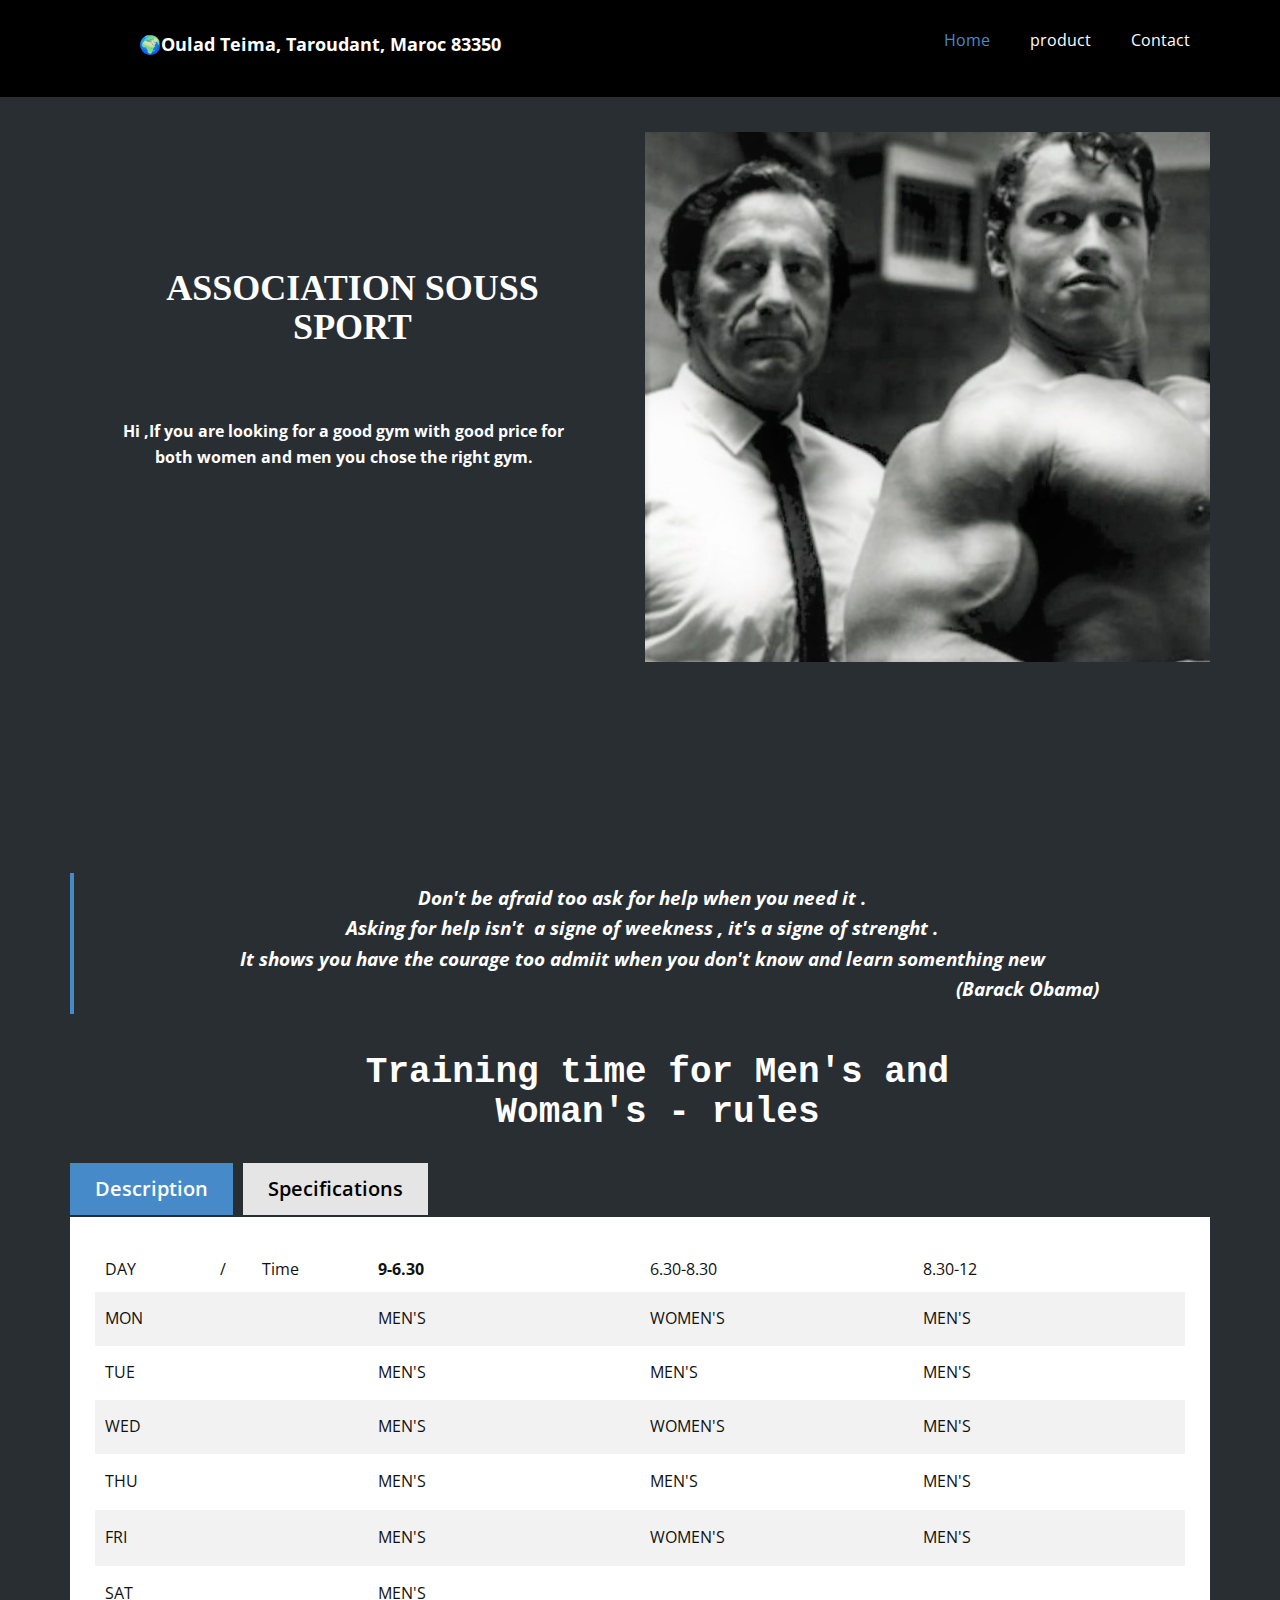
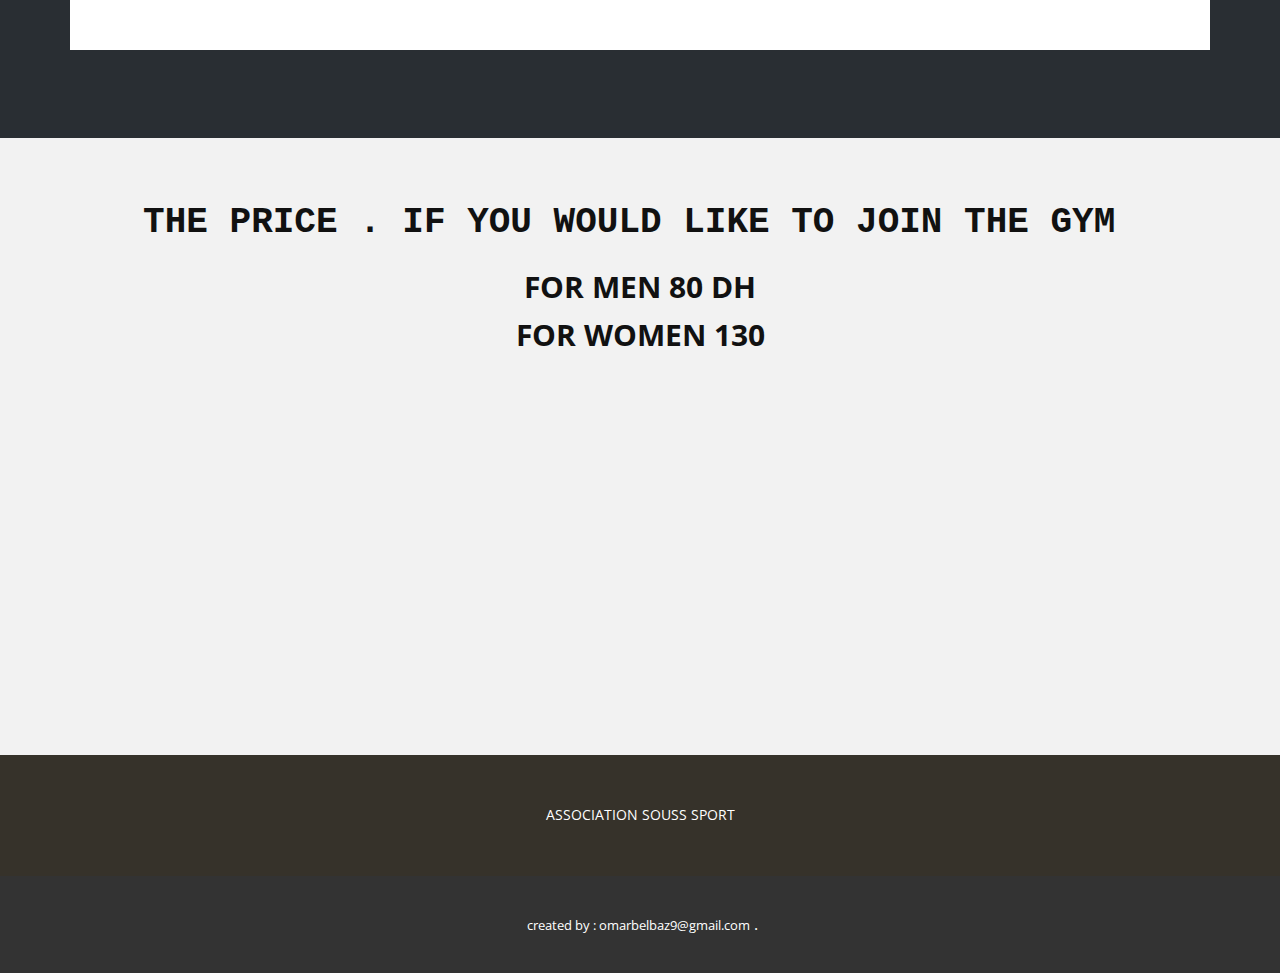
<file: index.html>
<!DOCTYPE html>
<html style="font-size: 16px;">
  <head>
    <meta name="viewport" content="width=device-width, initial-scale=1.0">
    <meta charset="utf-8">
    <meta name="keywords" content="ASSOCIATION SOUSS SPORT​">
    <meta name="description" content="">
    <title>Home</title>
    <link rel="stylesheet" href="nicepage.css" media="screen">
<link rel="stylesheet" href="Home.css" media="screen">
    <script class="u-script" type="text/javascript" src="jquery.js" defer=""></script>
    <script class="u-script" type="text/javascript" src="nicepage.js" defer=""></script>
    <meta name="generator" content="Nicepage 4.11.3, nicepage.com">
    <link id="u-theme-google-font" rel="stylesheet" href="https://fonts.googleapis.com/css?family=Roboto:100,100i,300,300i,400,400i,500,500i,700,700i,900,900i|Open+Sans:300,300i,400,400i,500,500i,600,600i,700,700i,800,800i">
    <link id="u-page-google-font" rel="stylesheet" href="https://fonts.googleapis.com/css?family=Oswald:200,300,400,500,600,700">
    
    
    
    
    
    <script type="application/ld+json">{
		"@context": "http://schema.org",
		"@type": "Organization",
		"name": ""
}</script>
    <meta name="theme-color" content="#478ac9">
    <meta property="og:title" content="Home">
    <meta property="og:type" content="website">
  </head>
  <body data-home-page="Home.html" data-home-page-title="Home" class="u-body u-xl-mode"><header class="u-black u-clearfix u-header u-header" id="sec-3398"><div class="u-clearfix u-sheet u-sheet-1">
        <nav class="u-menu u-menu-dropdown u-offcanvas u-menu-1">
          <div class="menu-collapse" style="font-size: 1rem; letter-spacing: 0px;">
            <a class="u-button-style u-custom-left-right-menu-spacing u-custom-padding-bottom u-custom-top-bottom-menu-spacing u-nav-link u-text-active-palette-1-base u-text-hover-palette-2-base" href="#">
              <svg class="u-svg-link" viewBox="0 0 24 24"><use xmlns:xlink="http://www.w3.org/1999/xlink" xlink:href="#menu-hamburger"></use></svg>
              <svg class="u-svg-content" version="1.1" id="menu-hamburger" viewBox="0 0 16 16" x="0px" y="0px" xmlns:xlink="http://www.w3.org/1999/xlink" xmlns="http://www.w3.org/2000/svg"><g><rect y="1" width="16" height="2"></rect><rect y="7" width="16" height="2"></rect><rect y="13" width="16" height="2"></rect>
</g></svg>
            </a>
          </div>
          <div class="u-nav-container">
            <ul class="u-nav u-unstyled u-nav-1"><li class="u-nav-item"><a class="u-button-style u-nav-link u-text-active-palette-1-base u-text-hover-palette-2-base" href="Home.html" style="padding: 10px 20px;">Home</a>
</li><li class="u-nav-item"><a class="u-button-style u-nav-link u-text-active-palette-1-base u-text-hover-palette-2-base" href="product-.html" style="padding: 10px 20px;">product </a>
</li><li class="u-nav-item"><a class="u-button-style u-nav-link u-text-active-palette-1-base u-text-hover-palette-2-base" href="Contact.html" style="padding: 10px 20px;">Contact</a>
</li></ul>
          </div>
          <div class="u-nav-container-collapse">
            <div class="u-black u-container-style u-inner-container-layout u-opacity u-opacity-95 u-sidenav">
              <div class="u-inner-container-layout u-sidenav-overflow">
                <div class="u-menu-close"></div>
                <ul class="u-align-center u-nav u-popupmenu-items u-unstyled u-nav-2"><li class="u-nav-item"><a class="u-button-style u-nav-link" href="Home.html">Home</a>
</li><li class="u-nav-item"><a class="u-button-style u-nav-link" href="product-.html">product </a>
</li><li class="u-nav-item"><a class="u-button-style u-nav-link" href="Contact.html">Contact</a>
</li></ul>
              </div>
            </div>
            <div class="u-black u-menu-overlay u-opacity u-opacity-70"></div>
          </div>
        </nav>
        <p class="u-text u-text-default u-text-1"> 🌍Oulad Teima, Taroudant, Maroc 83350&nbsp;</p>
      </div></header>
    <section class="u-clearfix u-palette-1-dark-3 u-section-1" id="sec-3f18">
      <div class="u-clearfix u-sheet u-sheet-1">
        <div class="u-clearfix u-expanded-width u-gutter-10 u-layout-wrap u-layout-wrap-1">
          <div class="u-layout" style="">
            <div class="u-layout-row" style="">
              <div class="u-container-style u-layout-cell u-left-cell u-size-30 u-size-xs-60 u-layout-cell-1" src="">
                <div class="u-container-layout u-container-layout-1">
                  <h2 class="u-align-center u-custom-font u-font-georgia u-text u-text-1">ASSOCIATION SOUSS SPORT<span style="font-weight: 700;"></span>
                  </h2>
                  <p class="u-align-center u-text u-text-2">Hi ,If you are looking for a good gym with good price for both women and men you chose the right gym.</p>
                </div>
              </div>
              <div class="u-container-style u-image u-layout-cell u-right-cell u-size-30 u-size-xs-60 u-image-1" src="" data-image-width="720" data-image-height="698">
                <div class="u-container-layout u-valign-middle u-container-layout-2" src=""></div>
              </div>
            </div>
          </div>
        </div>
      </div>
    </section>
    <section class="u-align-center u-clearfix u-custom-color-6 u-section-2" id="sec-9043">
      <div class="u-clearfix u-sheet u-sheet-1">
        <blockquote class="u-text u-text-body-alt-color u-text-1">Don't be afraid too ask for help when you need it .<br>Asking for help isn't&nbsp; a signe of weekness , it's a signe of strenght .<br>It shows you have the courage too admiit when you don't know and learn somenthing new<br>&nbsp; &nbsp; &nbsp; &nbsp; &nbsp; &nbsp; &nbsp; &nbsp; &nbsp; &nbsp; &nbsp; &nbsp; &nbsp; &nbsp; &nbsp; &nbsp; &nbsp; &nbsp; &nbsp; &nbsp; &nbsp; &nbsp; &nbsp; &nbsp; &nbsp; &nbsp; &nbsp; &nbsp; &nbsp; &nbsp; &nbsp; &nbsp; &nbsp; &nbsp; &nbsp; &nbsp; &nbsp; &nbsp; &nbsp; &nbsp; &nbsp; &nbsp; &nbsp; &nbsp; &nbsp; &nbsp; &nbsp; &nbsp; &nbsp; &nbsp; &nbsp; &nbsp; &nbsp; &nbsp; &nbsp; &nbsp; &nbsp; &nbsp; &nbsp; &nbsp; &nbsp; &nbsp; &nbsp; &nbsp; &nbsp; &nbsp; &nbsp; &nbsp; &nbsp; &nbsp; &nbsp; &nbsp; &nbsp; &nbsp; &nbsp; &nbsp; &nbsp; (Barack Obama)
        </blockquote>
      </div>
    </section>
    <section class="u-align-center u-clearfix u-custom-color-6 u-section-3" id="sec-9d81">
      <div class="u-clearfix u-sheet u-sheet-1">
        <h2 class="u-custom-font u-font-courier-new u-text u-text-1"> Training time for Men's and Woman's - rules</h2>
        <div class="u-expanded-width u-tab-links-align-left u-tabs u-tabs-1">
          <ul class="u-border-2 u-border-palette-1-base u-spacing-10 u-tab-list u-unstyled" role="tablist">
            <li class="u-tab-item" role="presentation">
              <a class="active u-active-palette-1-base u-button-style u-grey-10 u-tab-link u-text-active-white u-text-black u-tab-link-1" id="link-tab-0da5" href="#tab-0da5" role="tab" aria-controls="tab-0da5" aria-selected="true">Description</a>
            </li>
            <li class="u-tab-item" role="presentation">
              <a class="u-active-palette-1-base u-button-style u-grey-10 u-tab-link u-text-active-white u-text-black u-tab-link-2" id="link-tab-14b7" href="#tab-14b7" role="tab" aria-controls="tab-14b7" aria-selected="false">Specifications</a>
            </li>
          </ul>
          <div class="u-tab-content">
            <div class="u-container-style u-tab-active u-tab-pane u-white u-tab-pane-1" id="tab-0da5" role="tabpanel" aria-labelledby="link-tab-0da5">
              <div class="u-container-layout u-container-layout-1">
                <div class="u-expanded-width u-table u-table-responsive u-table-1">
                  <table class="u-table-entity">
                    <colgroup>
                      <col width="25%">
                      <col width="25%">
                      <col width="25%">
                      <col width="25%">
                    </colgroup>
                    <tbody class="u-table-alt-grey-5 u-table-body">
                      <tr style="height: 33px;">
                        <td class="u-table-cell">DAY&nbsp; &nbsp; &nbsp; &nbsp; &nbsp; &nbsp; &nbsp; &nbsp; &nbsp; &nbsp; &nbsp;/&nbsp; &nbsp; &nbsp; &nbsp; &nbsp;Time</td>
                        <td class="u-align-left u-table-cell u-table-cell-2">9-6.30<span style="font-weight: 700;">
                            <span style="font-weight: 400;">
                              <span style="font-weight: 700;">
                                <span style="font-weight: 400;">
                                  <span style="font-weight: 700;">
                                    <span style="font-weight: 400;">
                                      <span style="font-weight: 700;">
                                        <span style="font-weight: 400;">
                                          <span style="font-weight: 700;"></span>
                                        </span>
                                      </span>
                                    </span>
                                  </span>
                                </span>
                              </span>
                            </span>
                          </span>
                        </td>
                        <td class="u-table-cell">6.30-8.30</td>
                        <td class="u-table-cell">8.30-12</td>
                      </tr>
                      <tr style="height: 54px;">
                        <td class="u-table-cell">MON</td>
                        <td class="u-table-cell">MEN'S</td>
                        <td class="u-table-cell">WOMEN'S</td>
                        <td class="u-table-cell"> MEN'S</td>
                      </tr>
                      <tr style="height: 54px;">
                        <td class="u-table-cell">TUE</td>
                        <td class="u-table-cell"> MEN'S</td>
                        <td class="u-table-cell"> MEN'S</td>
                        <td class="u-table-cell"> MEN'S</td>
                      </tr>
                      <tr style="height: 54px;">
                        <td class="u-table-cell">WED</td>
                        <td class="u-table-cell"> MEN'S</td>
                        <td class="u-table-cell"> WOMEN'S</td>
                        <td class="u-table-cell"> MEN'S</td>
                      </tr>
                      <tr style="height: 56px;">
                        <td class="u-table-cell">THU</td>
                        <td class="u-table-cell"> MEN'S</td>
                        <td class="u-table-cell"> MEN'S</td>
                        <td class="u-table-cell"> MEN'S</td>
                      </tr>
                      <tr style="height: 56px;">
                        <td class="u-table-cell">FRI</td>
                        <td class="u-table-cell">MEN'S</td>
                        <td class="u-table-cell">WOMEN'S</td>
                        <td class="u-table-cell"> MEN'S</td>
                      </tr>
                      <tr style="height: 56px;">
                        <td class="u-table-cell">SAT</td>
                        <td class="u-table-cell">MEN'S</td>
                        <td class="u-table-cell"></td>
                        <td class="u-table-cell"></td>
                      </tr>
                    </tbody>
                  </table>
                </div>
              </div>
            </div>
            <div class="u-align-left u-container-style u-tab-pane u-white u-tab-pane-2" id="tab-14b7" role="tabpanel" aria-labelledby="link-tab-14b7">
              <div class="u-container-layout u-valign-top u-container-layout-2">
                <p class="u-custom-font u-font-oswald u-text u-text-2">
                  <span style="font-size: 1.875rem;">Mens ans Womens have&nbsp; a separetly time .<br>Every person must have his own towel .<br>Every person must train from 1 hour till 2 hours .<br>Every person must wear sport clothes for the gym​ .&nbsp;
                  </span>
                  <br>
                </p>
              </div>
            </div>
          </div>
        </div>
      </div>
    </section>
    <section class="u-align-center u-clearfix u-grey-5 u-section-4" id="sec-43d9">
      <div class="u-clearfix u-sheet u-valign-middle-xs u-sheet-1">
        <h2 class="u-custom-font u-font-courier-new u-text u-text-default u-text-1">THE PRICE . IF YOU WOULD LIKE TO JOIN THE GYM&nbsp;</h2>
        <p class="u-text u-text-default u-text-2">FOR MEN 80 DH<br>FOR WOMEN 130
        </p>
      </div>
    </section>
    
    
    <footer class="u-align-center u-clearfix u-custom-color-3 u-footer u-footer" id="sec-7ba0"><div class="u-clearfix u-sheet u-sheet-1">
        <p class="u-small-text u-text u-text-variant u-text-1">ASSOCIATION SOUSS SPORT</p>
      </div></footer>
    <section class="u-backlink u-clearfix u-grey-80">
      <a class="u-link" href="" target="_blank">
        <span></span>
      </a>
      <p class="u-text">
        <span> created by : omarbelbaz9@gmail.com </span>
      </p>
      <a class="u-link" href="" target="_blank">
        <span></span>
      </a>. 
    </section>
  </body>
</html>
</file>
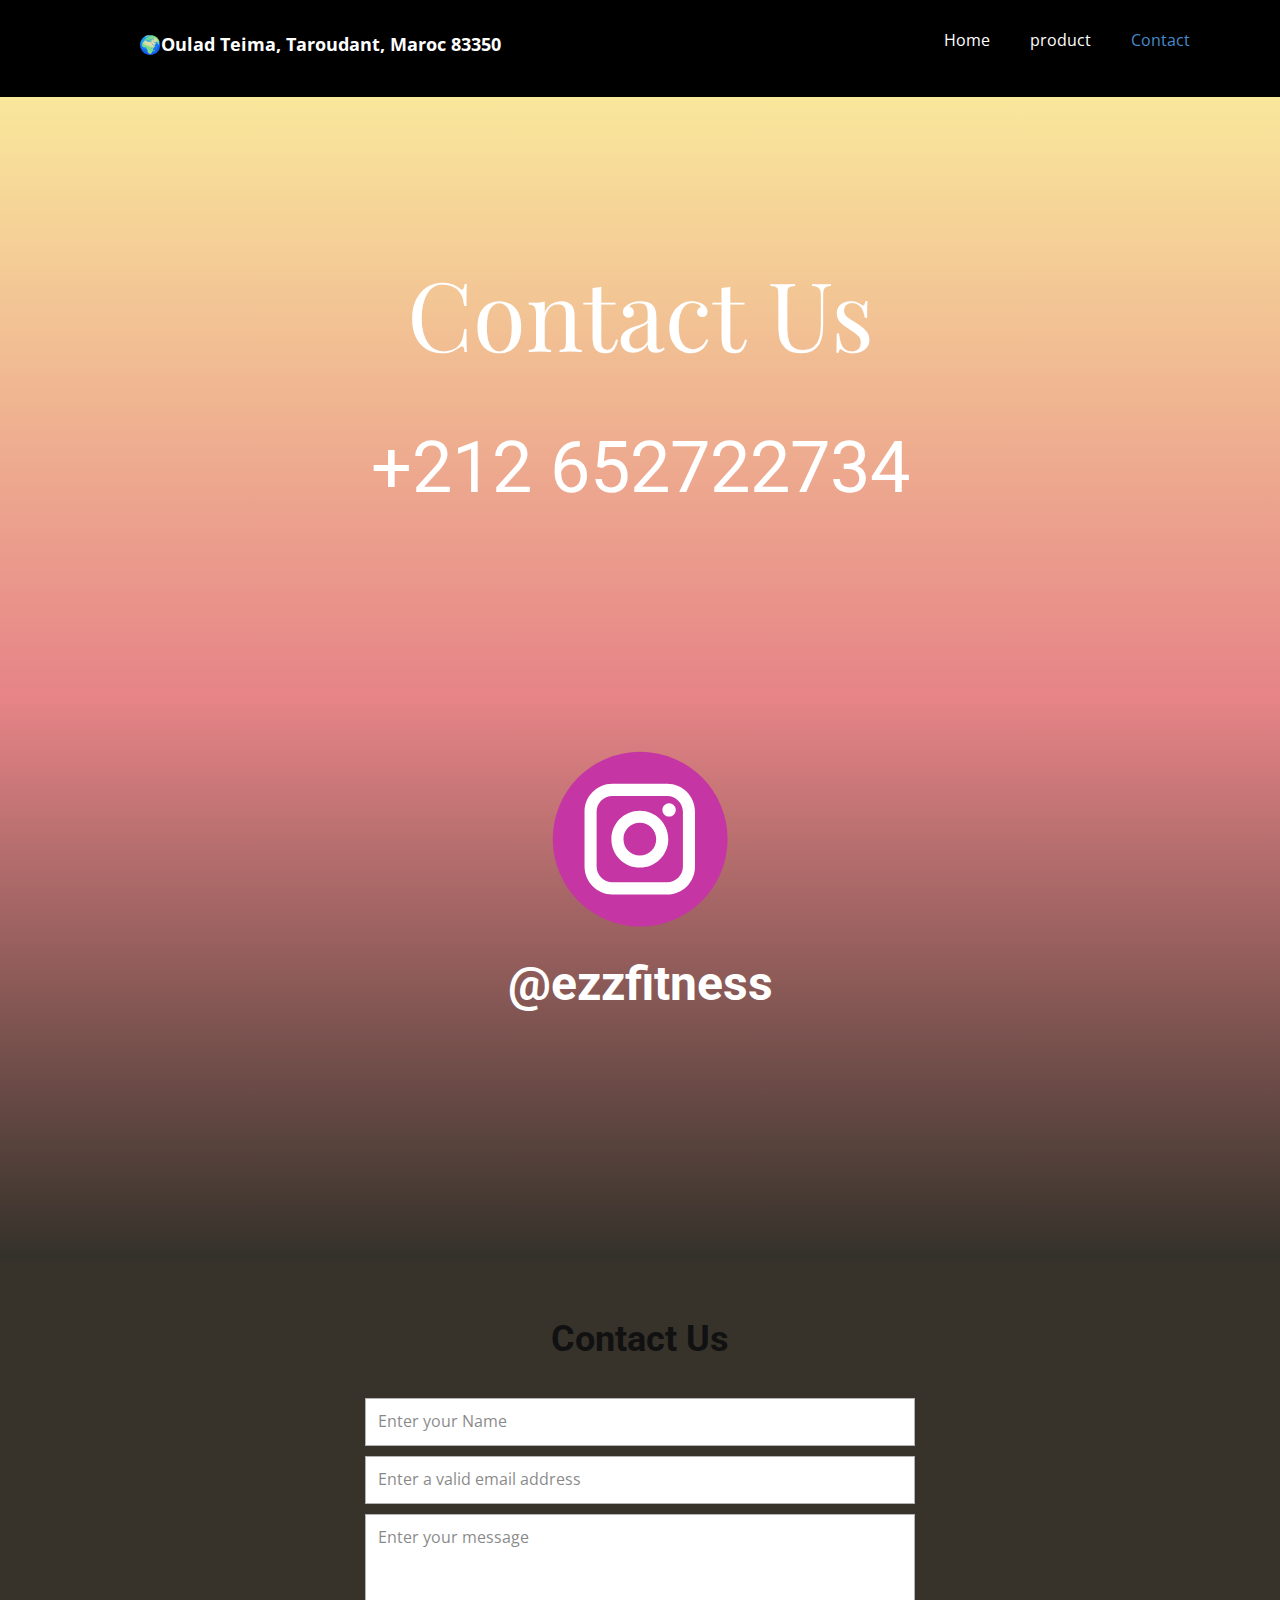
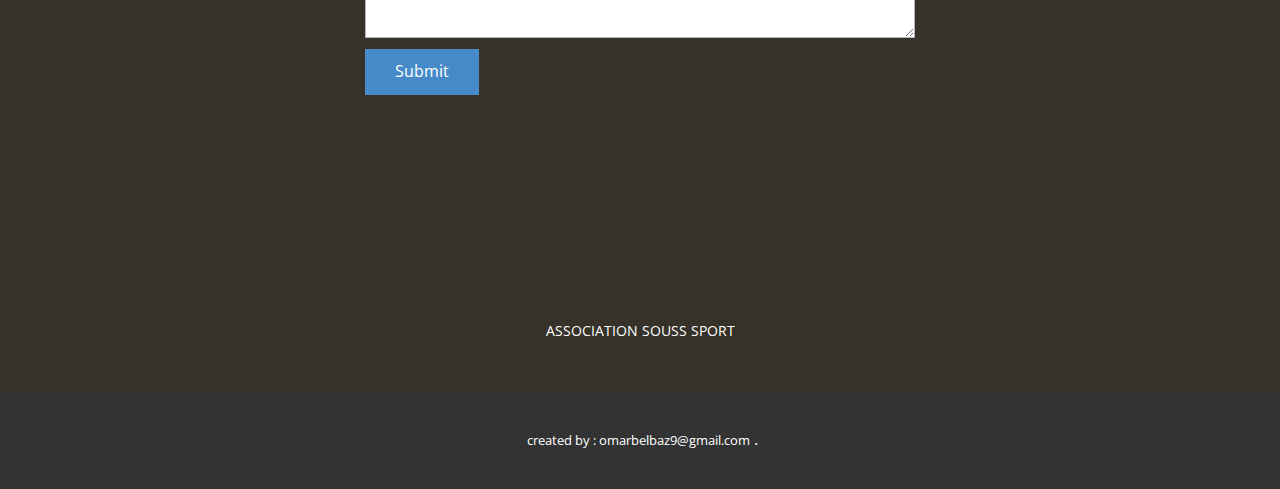
<file: Contact.html>
<!DOCTYPE html>
<html style="font-size: 16px;">
  <head>
    <meta name="viewport" content="width=device-width, initial-scale=1.0">
    <meta charset="utf-8">
    <meta name="keywords" content="Contact Us">
    <meta name="description" content="">
    <title>Contact</title>
    <link rel="stylesheet" href="nicepage.css" media="screen">
<link rel="stylesheet" href="Contact.css" media="screen">
    <script class="u-script" type="text/javascript" src="jquery.js" defer=""></script>
    <script class="u-script" type="text/javascript" src="nicepage.js" defer=""></script>
    <meta name="generator" content="Nicepage 4.11.3, nicepage.com">
    <link id="u-theme-google-font" rel="stylesheet" href="https://fonts.googleapis.com/css?family=Roboto:100,100i,300,300i,400,400i,500,500i,700,700i,900,900i|Open+Sans:300,300i,400,400i,500,500i,600,600i,700,700i,800,800i">
    <link id="u-page-google-font" rel="stylesheet" href="https://fonts.googleapis.com/css?family=Playfair+Display:400,400i,500,500i,600,600i,700,700i,800,800i,900,900i">
    
    
    
    
    <script type="application/ld+json">{
		"@context": "http://schema.org",
		"@type": "Organization",
		"name": ""
}</script>
    <meta name="theme-color" content="#478ac9">
    <meta property="og:title" content="Contact">
    <meta property="og:type" content="website">
  </head>
  <body class="u-body u-xl-mode"><header class="u-black u-clearfix u-header u-header" id="sec-3398"><div class="u-clearfix u-sheet u-sheet-1">
        <nav class="u-menu u-menu-dropdown u-offcanvas u-menu-1">
          <div class="menu-collapse" style="font-size: 1rem; letter-spacing: 0px;">
            <a class="u-button-style u-custom-left-right-menu-spacing u-custom-padding-bottom u-custom-top-bottom-menu-spacing u-nav-link u-text-active-palette-1-base u-text-hover-palette-2-base" href="#">
              <svg class="u-svg-link" viewBox="0 0 24 24"><use xmlns:xlink="http://www.w3.org/1999/xlink" xlink:href="#menu-hamburger"></use></svg>
              <svg class="u-svg-content" version="1.1" id="menu-hamburger" viewBox="0 0 16 16" x="0px" y="0px" xmlns:xlink="http://www.w3.org/1999/xlink" xmlns="http://www.w3.org/2000/svg"><g><rect y="1" width="16" height="2"></rect><rect y="7" width="16" height="2"></rect><rect y="13" width="16" height="2"></rect>
</g></svg>
            </a>
          </div>
          <div class="u-nav-container">
            <ul class="u-nav u-unstyled u-nav-1"><li class="u-nav-item"><a class="u-button-style u-nav-link u-text-active-palette-1-base u-text-hover-palette-2-base" href="Home.html" style="padding: 10px 20px;">Home</a>
</li><li class="u-nav-item"><a class="u-button-style u-nav-link u-text-active-palette-1-base u-text-hover-palette-2-base" href="product-.html" style="padding: 10px 20px;">product </a>
</li><li class="u-nav-item"><a class="u-button-style u-nav-link u-text-active-palette-1-base u-text-hover-palette-2-base" href="Contact.html" style="padding: 10px 20px;">Contact</a>
</li></ul>
          </div>
          <div class="u-nav-container-collapse">
            <div class="u-black u-container-style u-inner-container-layout u-opacity u-opacity-95 u-sidenav">
              <div class="u-inner-container-layout u-sidenav-overflow">
                <div class="u-menu-close"></div>
                <ul class="u-align-center u-nav u-popupmenu-items u-unstyled u-nav-2"><li class="u-nav-item"><a class="u-button-style u-nav-link" href="Home.html">Home</a>
</li><li class="u-nav-item"><a class="u-button-style u-nav-link" href="product-.html">product </a>
</li><li class="u-nav-item"><a class="u-button-style u-nav-link" href="Contact.html">Contact</a>
</li></ul>
              </div>
            </div>
            <div class="u-black u-menu-overlay u-opacity u-opacity-70"></div>
          </div>
        </nav>
        <p class="u-text u-text-default u-text-1"> 🌍Oulad Teima, Taroudant, Maroc 83350&nbsp;</p>
      </div></header>
    <section class="u-align-center u-clearfix u-gradient u-section-1" id="sec-ae86">
      <div class="u-clearfix u-sheet u-sheet-1">
        <h1 class="u-custom-font u-font-playfair-display u-text u-text-body-alt-color u-text-default u-title u-text-1">Contact Us</h1>
        <h1 class="u-text u-text-body-alt-color u-text-default u-title u-text-2">+212 652722734</h1>
      </div>
    </section>
    <section class="u-clearfix u-gradient u-section-2" id="sec-553c">
      <div class="u-clearfix u-sheet u-sheet-1">
        <div class="u-social-icons u-spacing-10 u-social-icons-1">
          <a class="u-social-url" title="instagram" target="_blank" href="https://instagram.com/ezzfitness/"><span class="u-icon u-social-icon u-social-instagram u-icon-1"><svg class="u-svg-link" preserveAspectRatio="xMidYMin slice" viewBox="0 0 112 112" style=""><use xmlns:xlink="http://www.w3.org/1999/xlink" xlink:href="#svg-6d24"></use></svg><svg class="u-svg-content" viewBox="0 0 112 112" x="0" y="0" id="svg-6d24"><circle fill="currentColor" cx="56.1" cy="56.1" r="55"></circle><path fill="#FFFFFF" d="M55.9,38.2c-9.9,0-17.9,8-17.9,17.9C38,66,46,74,55.9,74c9.9,0,17.9-8,17.9-17.9C73.8,46.2,65.8,38.2,55.9,38.2
z M55.9,66.4c-5.7,0-10.3-4.6-10.3-10.3c-0.1-5.7,4.6-10.3,10.3-10.3c5.7,0,10.3,4.6,10.3,10.3C66.2,61.8,61.6,66.4,55.9,66.4z"></path><path fill="#FFFFFF" d="M74.3,33.5c-2.3,0-4.2,1.9-4.2,4.2s1.9,4.2,4.2,4.2s4.2-1.9,4.2-4.2S76.6,33.5,74.3,33.5z"></path><path fill="#FFFFFF" d="M73.1,21.3H38.6c-9.7,0-17.5,7.9-17.5,17.5v34.5c0,9.7,7.9,17.6,17.5,17.6h34.5c9.7,0,17.5-7.9,17.5-17.5V38.8
C90.6,29.1,82.7,21.3,73.1,21.3z M83,73.3c0,5.5-4.5,9.9-9.9,9.9H38.6c-5.5,0-9.9-4.5-9.9-9.9V38.8c0-5.5,4.5-9.9,9.9-9.9h34.5
c5.5,0,9.9,4.5,9.9,9.9V73.3z"></path></svg></span>
          </a>
        </div>
        <h2 class="u-text u-text-body-alt-color u-text-default u-text-1">@ezzfitness</h2>
      </div>
    </section>
    <section class="u-align-center u-clearfix u-gradient u-section-3" id="sec-81ca">
      <div class="u-clearfix u-sheet u-sheet-1">
        <h2 class="u-text u-text-default u-text-1">Contact Us</h2>
        <div class="u-form u-form-1">
          <form action="mailto: Hamzaez775@gmail.com" method="POST" class="u-clearfix u-form-spacing-10 u-form-vertical u-inner-form" style="padding: 10px" source="email" name="form" enctype="text/plain">
            <div class="u-form-group u-form-name u-label-none">
              <label for="name-3b9a" class="u-label">Name</label>
              <input type="text" placeholder="Enter your Name" id="name-3b9a" name="name" class="u-border-1 u-border-grey-30 u-input u-input-rectangle u-white" required="">
            </div>
            <div class="u-form-email u-form-group u-label-none">
              <label for="email-3b9a" class="u-label">Email</label>
              <input type="email" placeholder="Enter a valid email address" id="email-3b9a" name="email" class="u-border-1 u-border-grey-30 u-input u-input-rectangle u-white" required="@">
            </div>
            <div class="u-form-group u-form-message u-label-none">
              <label for="message-3b9a" class="u-label">Message</label>
              <textarea placeholder="Enter your message" rows="4" cols="50" id="message-3b9a" name="message" class="u-border-1 u-border-grey-30 u-input u-input-rectangle u-white" required=""></textarea>
            </div>
            <div class="u-align-left u-form-group u-form-submit">
              <a href="#" class="u-btn u-btn-submit u-button-style">Submit</a>
              <input type="submit" value="submit" class="u-form-control-hidden">
            </div>
            <div class="u-form-send-message u-form-send-success"> Thank you! Your message has been sent. </div>
            <div class="u-form-send-error u-form-send-message"> Unable to send your message. Please fix errors then try again. </div>
            <input type="hidden" value="" name="recaptchaResponse">
          </form>
        </div>
      </div>
    </section>
    
    
    <footer class="u-align-center u-clearfix u-custom-color-3 u-footer u-footer" id="sec-7ba0"><div class="u-clearfix u-sheet u-sheet-1">
        <p class="u-small-text u-text u-text-variant u-text-1">ASSOCIATION SOUSS SPORT</p>
      </div></footer>
    <section class="u-backlink u-clearfix u-grey-80">
      <a class="u-link" href="" target="_blank">
        <span></span>
      </a>
      <p class="u-text">
        <span>created by : omarbelbaz9@gmail.com</span>
      </p>
      <a class="u-link" href="" target="_blank">
        <span></span>
      </a>. 
    </section>
  </body>
</html>
</file>
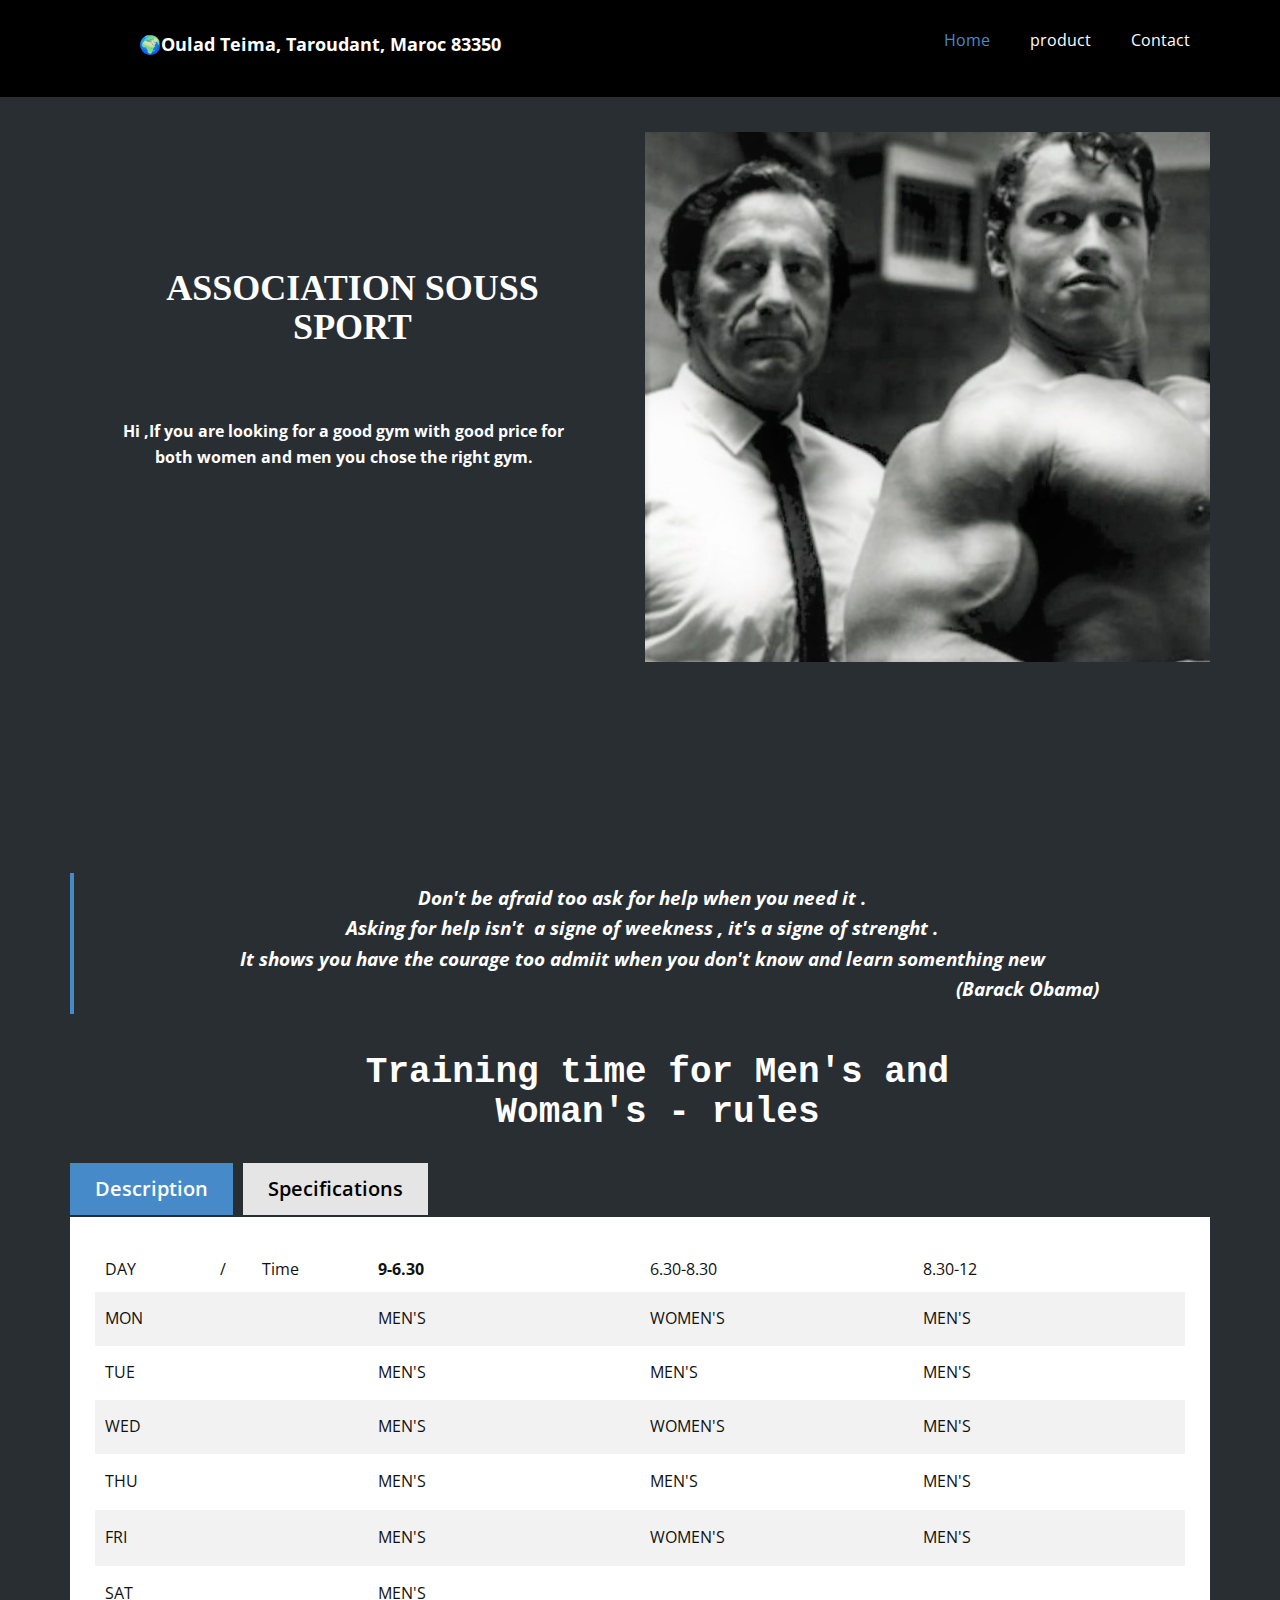
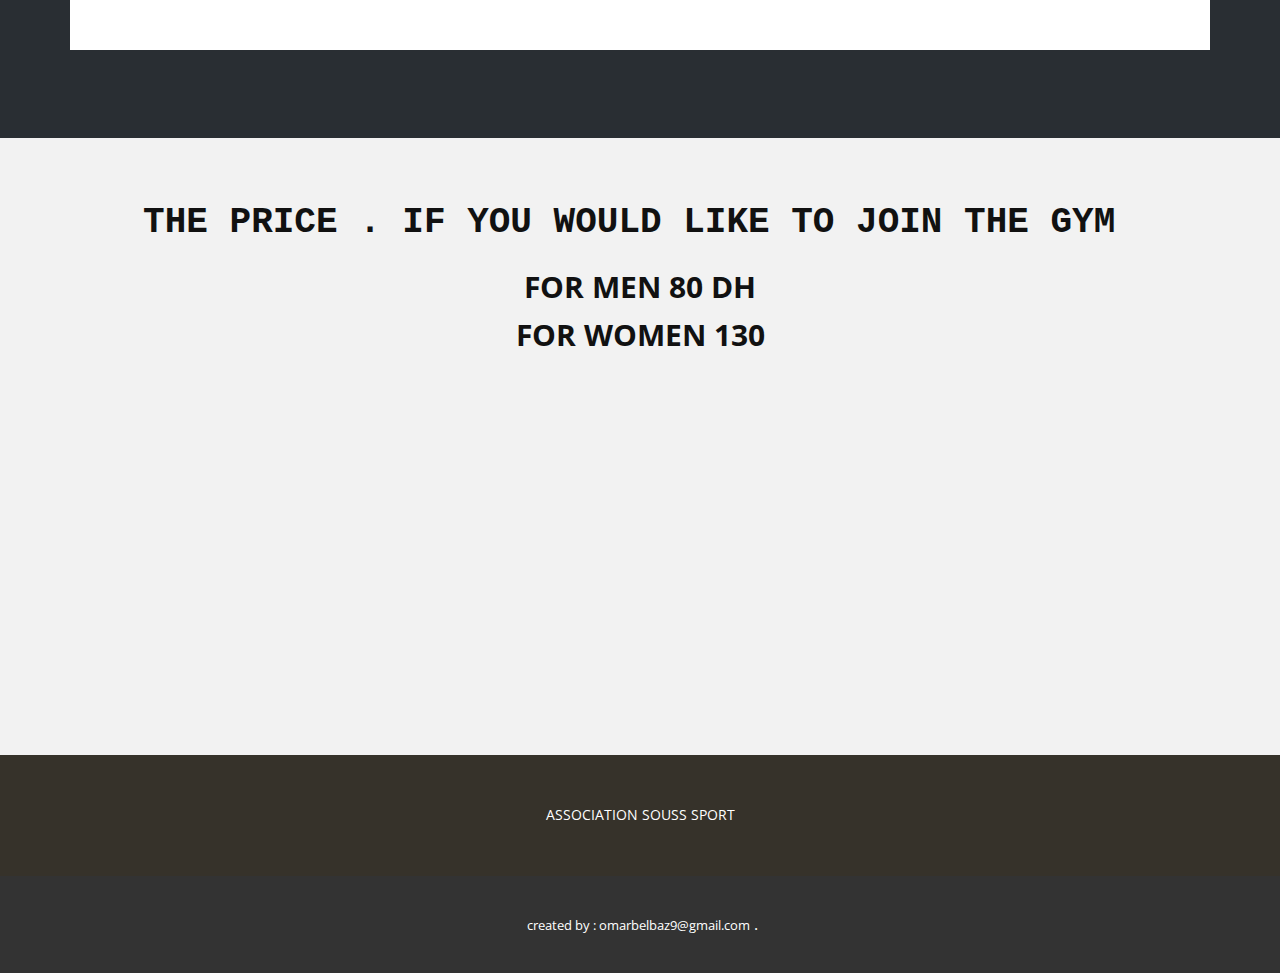
<file: Home.html>
<!DOCTYPE html>
<html style="font-size: 16px;">
  <head>
    <meta name="viewport" content="width=device-width, initial-scale=1.0">
    <meta charset="utf-8">
    <meta name="keywords" content="ASSOCIATION SOUSS SPORT​">
    <meta name="description" content="">
    <title>Home</title>
    <link rel="stylesheet" href="nicepage.css" media="screen">
<link rel="stylesheet" href="Home.css" media="screen">
    <script class="u-script" type="text/javascript" src="jquery.js" defer=""></script>
    <script class="u-script" type="text/javascript" src="nicepage.js" defer=""></script>
    <meta name="generator" content="Nicepage 4.11.3, nicepage.com">
    <link id="u-theme-google-font" rel="stylesheet" href="https://fonts.googleapis.com/css?family=Roboto:100,100i,300,300i,400,400i,500,500i,700,700i,900,900i|Open+Sans:300,300i,400,400i,500,500i,600,600i,700,700i,800,800i">
    <link id="u-page-google-font" rel="stylesheet" href="https://fonts.googleapis.com/css?family=Oswald:200,300,400,500,600,700">
    
    
    
    
    
    <script type="application/ld+json">{
		"@context": "http://schema.org",
		"@type": "Organization",
		"name": ""
}</script>
    <meta name="theme-color" content="#478ac9">
    <meta property="og:title" content="Home">
    <meta property="og:type" content="website">
  </head>
  <body class="u-body u-xl-mode"><header class="u-black u-clearfix u-header u-header" id="sec-3398"><div class="u-clearfix u-sheet u-sheet-1">
        <nav class="u-menu u-menu-dropdown u-offcanvas u-menu-1">
          <div class="menu-collapse" style="font-size: 1rem; letter-spacing: 0px;">
            <a class="u-button-style u-custom-left-right-menu-spacing u-custom-padding-bottom u-custom-top-bottom-menu-spacing u-nav-link u-text-active-palette-1-base u-text-hover-palette-2-base" href="#">
              <svg class="u-svg-link" viewBox="0 0 24 24"><use xmlns:xlink="http://www.w3.org/1999/xlink" xlink:href="#menu-hamburger"></use></svg>
              <svg class="u-svg-content" version="1.1" id="menu-hamburger" viewBox="0 0 16 16" x="0px" y="0px" xmlns:xlink="http://www.w3.org/1999/xlink" xmlns="http://www.w3.org/2000/svg"><g><rect y="1" width="16" height="2"></rect><rect y="7" width="16" height="2"></rect><rect y="13" width="16" height="2"></rect>
</g></svg>
            </a>
          </div>
          <div class="u-nav-container">
            <ul class="u-nav u-unstyled u-nav-1"><li class="u-nav-item"><a class="u-button-style u-nav-link u-text-active-palette-1-base u-text-hover-palette-2-base" href="Home.html" style="padding: 10px 20px;">Home</a>
</li><li class="u-nav-item"><a class="u-button-style u-nav-link u-text-active-palette-1-base u-text-hover-palette-2-base" href="product-.html" style="padding: 10px 20px;">product </a>
</li><li class="u-nav-item"><a class="u-button-style u-nav-link u-text-active-palette-1-base u-text-hover-palette-2-base" href="Contact.html" style="padding: 10px 20px;">Contact</a>
</li></ul>
          </div>
          <div class="u-nav-container-collapse">
            <div class="u-black u-container-style u-inner-container-layout u-opacity u-opacity-95 u-sidenav">
              <div class="u-inner-container-layout u-sidenav-overflow">
                <div class="u-menu-close"></div>
                <ul class="u-align-center u-nav u-popupmenu-items u-unstyled u-nav-2"><li class="u-nav-item"><a class="u-button-style u-nav-link" href="Home.html">Home</a>
</li><li class="u-nav-item"><a class="u-button-style u-nav-link" href="product-.html">product </a>
</li><li class="u-nav-item"><a class="u-button-style u-nav-link" href="Contact.html">Contact</a>
</li></ul>
              </div>
            </div>
            <div class="u-black u-menu-overlay u-opacity u-opacity-70"></div>
          </div>
        </nav>
        <p class="u-text u-text-default u-text-1"> 🌍Oulad Teima, Taroudant, Maroc 83350&nbsp;</p>
      </div></header>
    <section class="u-clearfix u-palette-1-dark-3 u-section-1" id="sec-3f18">
      <div class="u-clearfix u-sheet u-sheet-1">
        <div class="u-clearfix u-expanded-width u-gutter-10 u-layout-wrap u-layout-wrap-1">
          <div class="u-layout" style="">
            <div class="u-layout-row" style="">
              <div class="u-container-style u-layout-cell u-left-cell u-size-30 u-size-xs-60 u-layout-cell-1" src="">
                <div class="u-container-layout u-container-layout-1">
                  <h2 class="u-align-center u-custom-font u-font-georgia u-text u-text-1">ASSOCIATION SOUSS SPORT<span style="font-weight: 700;"></span>
                  </h2>
                  <p class="u-align-center u-text u-text-2">Hi ,If you are looking for a good gym with good price for both women and men you chose the right gym.</p>
                </div>
              </div>
              <div class="u-container-style u-image u-layout-cell u-right-cell u-size-30 u-size-xs-60 u-image-1" src="" data-image-width="720" data-image-height="698">
                <div class="u-container-layout u-valign-middle u-container-layout-2" src=""></div>
              </div>
            </div>
          </div>
        </div>
      </div>
    </section>
    <section class="u-align-center u-clearfix u-custom-color-6 u-section-2" id="sec-9043">
      <div class="u-clearfix u-sheet u-sheet-1">
        <blockquote class="u-text u-text-body-alt-color u-text-1">Don't be afraid too ask for help when you need it .<br>Asking for help isn't&nbsp; a signe of weekness , it's a signe of strenght .<br>It shows you have the courage too admiit when you don't know and learn somenthing new<br>&nbsp; &nbsp; &nbsp; &nbsp; &nbsp; &nbsp; &nbsp; &nbsp; &nbsp; &nbsp; &nbsp; &nbsp; &nbsp; &nbsp; &nbsp; &nbsp; &nbsp; &nbsp; &nbsp; &nbsp; &nbsp; &nbsp; &nbsp; &nbsp; &nbsp; &nbsp; &nbsp; &nbsp; &nbsp; &nbsp; &nbsp; &nbsp; &nbsp; &nbsp; &nbsp; &nbsp; &nbsp; &nbsp; &nbsp; &nbsp; &nbsp; &nbsp; &nbsp; &nbsp; &nbsp; &nbsp; &nbsp; &nbsp; &nbsp; &nbsp; &nbsp; &nbsp; &nbsp; &nbsp; &nbsp; &nbsp; &nbsp; &nbsp; &nbsp; &nbsp; &nbsp; &nbsp; &nbsp; &nbsp; &nbsp; &nbsp; &nbsp; &nbsp; &nbsp; &nbsp; &nbsp; &nbsp; &nbsp; &nbsp; &nbsp; &nbsp; &nbsp; (Barack Obama)
        </blockquote>
      </div>
    </section>
    <section class="u-align-center u-clearfix u-custom-color-6 u-section-3" id="sec-9d81">
      <div class="u-clearfix u-sheet u-sheet-1">
        <h2 class="u-custom-font u-font-courier-new u-text u-text-1"> Training time for Men's and Woman's - rules</h2>
        <div class="u-expanded-width u-tab-links-align-left u-tabs u-tabs-1">
          <ul class="u-border-2 u-border-palette-1-base u-spacing-10 u-tab-list u-unstyled" role="tablist">
            <li class="u-tab-item" role="presentation">
              <a class="active u-active-palette-1-base u-button-style u-grey-10 u-tab-link u-text-active-white u-text-black u-tab-link-1" id="link-tab-0da5" href="#tab-0da5" role="tab" aria-controls="tab-0da5" aria-selected="true">Description</a>
            </li>
            <li class="u-tab-item" role="presentation">
              <a class="u-active-palette-1-base u-button-style u-grey-10 u-tab-link u-text-active-white u-text-black u-tab-link-2" id="link-tab-14b7" href="#tab-14b7" role="tab" aria-controls="tab-14b7" aria-selected="false">Specifications</a>
            </li>
          </ul>
          <div class="u-tab-content">
            <div class="u-container-style u-tab-active u-tab-pane u-white u-tab-pane-1" id="tab-0da5" role="tabpanel" aria-labelledby="link-tab-0da5">
              <div class="u-container-layout u-container-layout-1">
                <div class="u-expanded-width u-table u-table-responsive u-table-1">
                  <table class="u-table-entity">
                    <colgroup>
                      <col width="25%">
                      <col width="25%">
                      <col width="25%">
                      <col width="25%">
                    </colgroup>
                    <tbody class="u-table-alt-grey-5 u-table-body">
                      <tr style="height: 33px;">
                        <td class="u-table-cell">DAY&nbsp; &nbsp; &nbsp; &nbsp; &nbsp; &nbsp; &nbsp; &nbsp; &nbsp; &nbsp; &nbsp;/&nbsp; &nbsp; &nbsp; &nbsp; &nbsp;Time</td>
                        <td class="u-align-left u-table-cell u-table-cell-2">9-6.30<span style="font-weight: 700;">
                            <span style="font-weight: 400;">
                              <span style="font-weight: 700;">
                                <span style="font-weight: 400;">
                                  <span style="font-weight: 700;">
                                    <span style="font-weight: 400;">
                                      <span style="font-weight: 700;">
                                        <span style="font-weight: 400;">
                                          <span style="font-weight: 700;"></span>
                                        </span>
                                      </span>
                                    </span>
                                  </span>
                                </span>
                              </span>
                            </span>
                          </span>
                        </td>
                        <td class="u-table-cell">6.30-8.30</td>
                        <td class="u-table-cell">8.30-12</td>
                      </tr>
                      <tr style="height: 54px;">
                        <td class="u-table-cell">MON</td>
                        <td class="u-table-cell">MEN'S</td>
                        <td class="u-table-cell">WOMEN'S</td>
                        <td class="u-table-cell"> MEN'S</td>
                      </tr>
                      <tr style="height: 54px;">
                        <td class="u-table-cell">TUE</td>
                        <td class="u-table-cell"> MEN'S</td>
                        <td class="u-table-cell"> MEN'S</td>
                        <td class="u-table-cell"> MEN'S</td>
                      </tr>
                      <tr style="height: 54px;">
                        <td class="u-table-cell">WED</td>
                        <td class="u-table-cell"> MEN'S</td>
                        <td class="u-table-cell"> WOMEN'S</td>
                        <td class="u-table-cell"> MEN'S</td>
                      </tr>
                      <tr style="height: 56px;">
                        <td class="u-table-cell">THU</td>
                        <td class="u-table-cell"> MEN'S</td>
                        <td class="u-table-cell"> MEN'S</td>
                        <td class="u-table-cell"> MEN'S</td>
                      </tr>
                      <tr style="height: 56px;">
                        <td class="u-table-cell">FRI</td>
                        <td class="u-table-cell">MEN'S</td>
                        <td class="u-table-cell">WOMEN'S</td>
                        <td class="u-table-cell"> MEN'S</td>
                      </tr>
                      <tr style="height: 56px;">
                        <td class="u-table-cell">SAT</td>
                        <td class="u-table-cell">MEN'S</td>
                        <td class="u-table-cell"></td>
                        <td class="u-table-cell"></td>
                      </tr>
                    </tbody>
                  </table>
                </div>
              </div>
            </div>
            <div class="u-align-left u-container-style u-tab-pane u-white u-tab-pane-2" id="tab-14b7" role="tabpanel" aria-labelledby="link-tab-14b7">
              <div class="u-container-layout u-valign-top u-container-layout-2">
                <p class="u-custom-font u-font-oswald u-text u-text-2">
                  <span style="font-size: 1.875rem;">Mens ans Womens have&nbsp; a separetly time .<br>Every person must have his own towel .<br>Every person must train from 1 hour till 2 hours .<br>Every person must wear sport clothes for the gym​ .&nbsp;
                  </span>
                  <br>
                </p>
              </div>
            </div>
          </div>
        </div>
      </div>
    </section>
    <section class="u-align-center u-clearfix u-grey-5 u-section-4" id="sec-43d9">
      <div class="u-clearfix u-sheet u-valign-middle-xs u-sheet-1">
        <h2 class="u-custom-font u-font-courier-new u-text u-text-default u-text-1">THE PRICE . IF YOU WOULD LIKE TO JOIN THE GYM&nbsp;</h2>
        <p class="u-text u-text-default u-text-2">FOR MEN 80 DH<br>FOR WOMEN 130
        </p>
      </div>
    </section>
    
    
    <footer class="u-align-center u-clearfix u-custom-color-3 u-footer u-footer" id="sec-7ba0"><div class="u-clearfix u-sheet u-sheet-1">
        <p class="u-small-text u-text u-text-variant u-text-1">ASSOCIATION SOUSS SPORT</p>
      </div></footer>
    <section class="u-backlink u-clearfix u-grey-80">
      <a class="u-link" href="" target="_blank">
        <span></span>
      </a>
      <p class="u-text">
        <span>created by : omarbelbaz9@gmail.com</span>
      </p>
      <a class="u-link" href="" target="_blank">
        <span></span>
      </a>. 
    </section>
  </body>
</html>
</file>
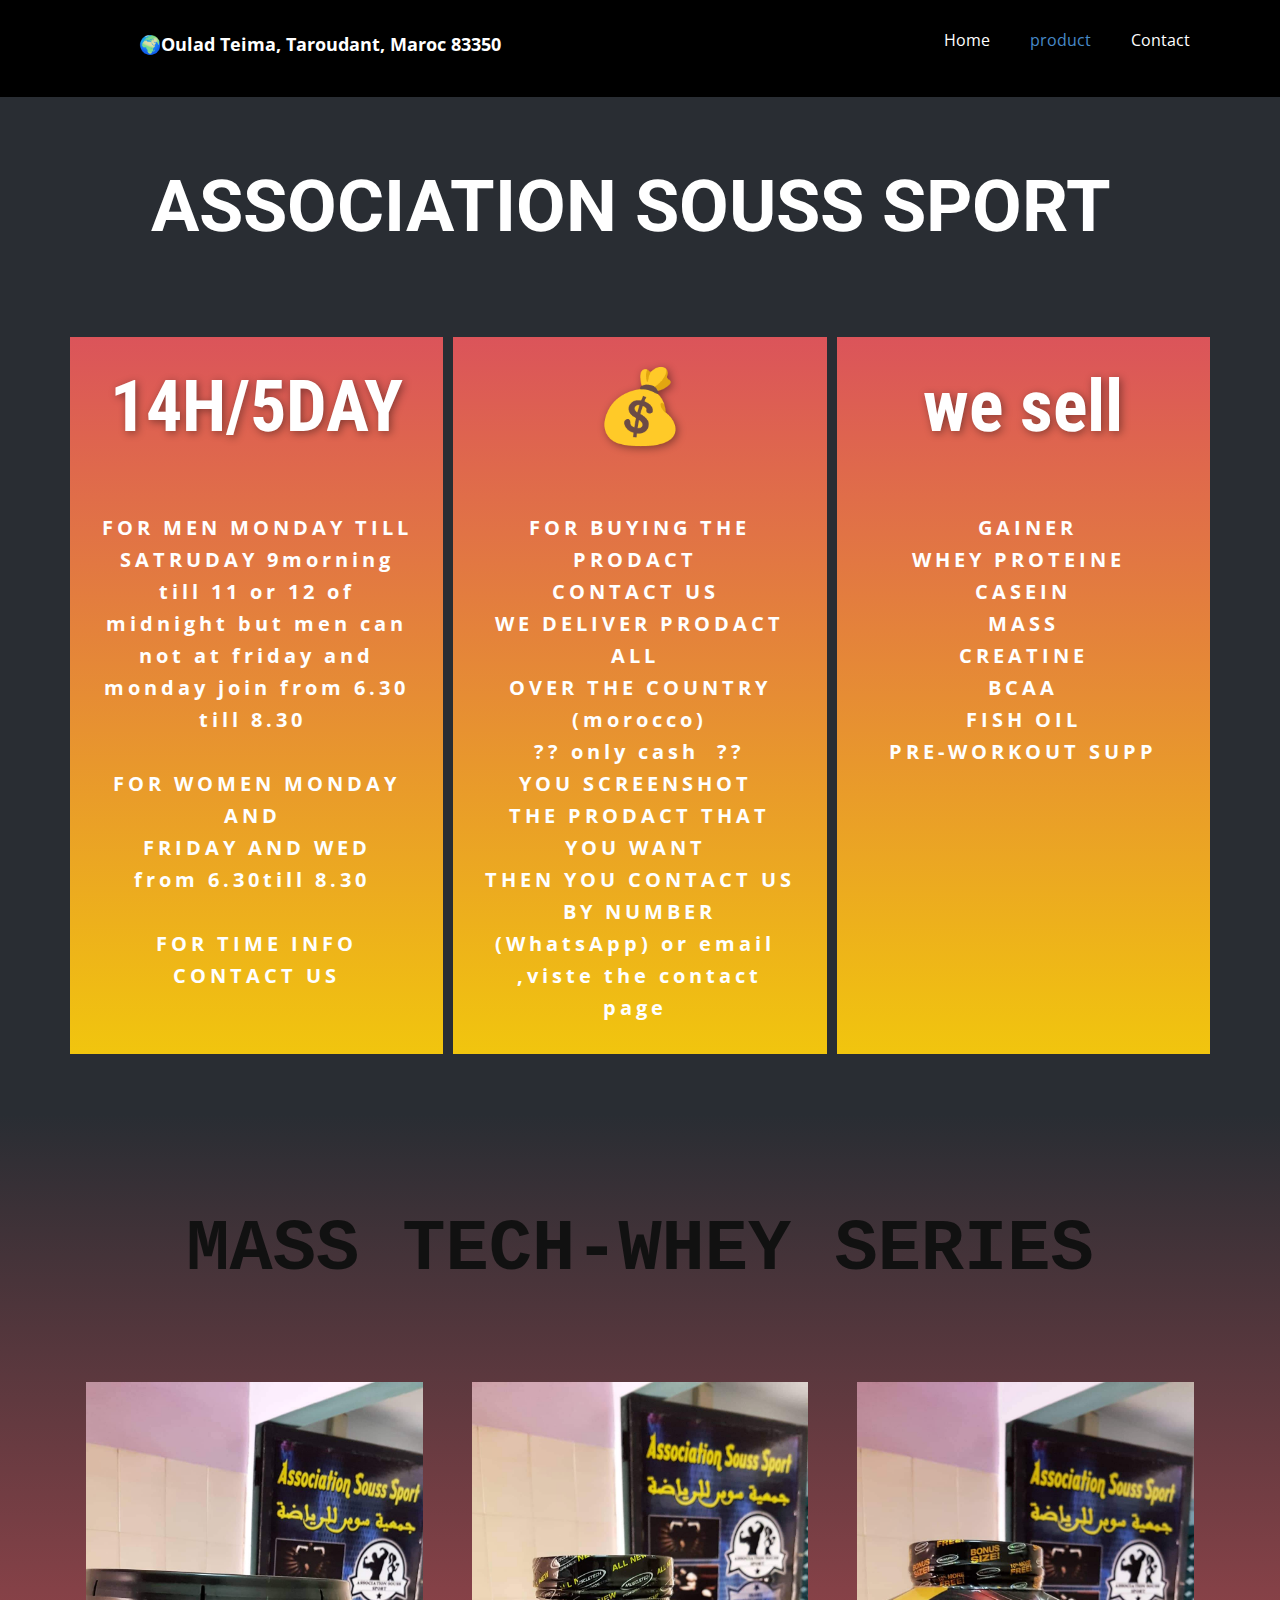
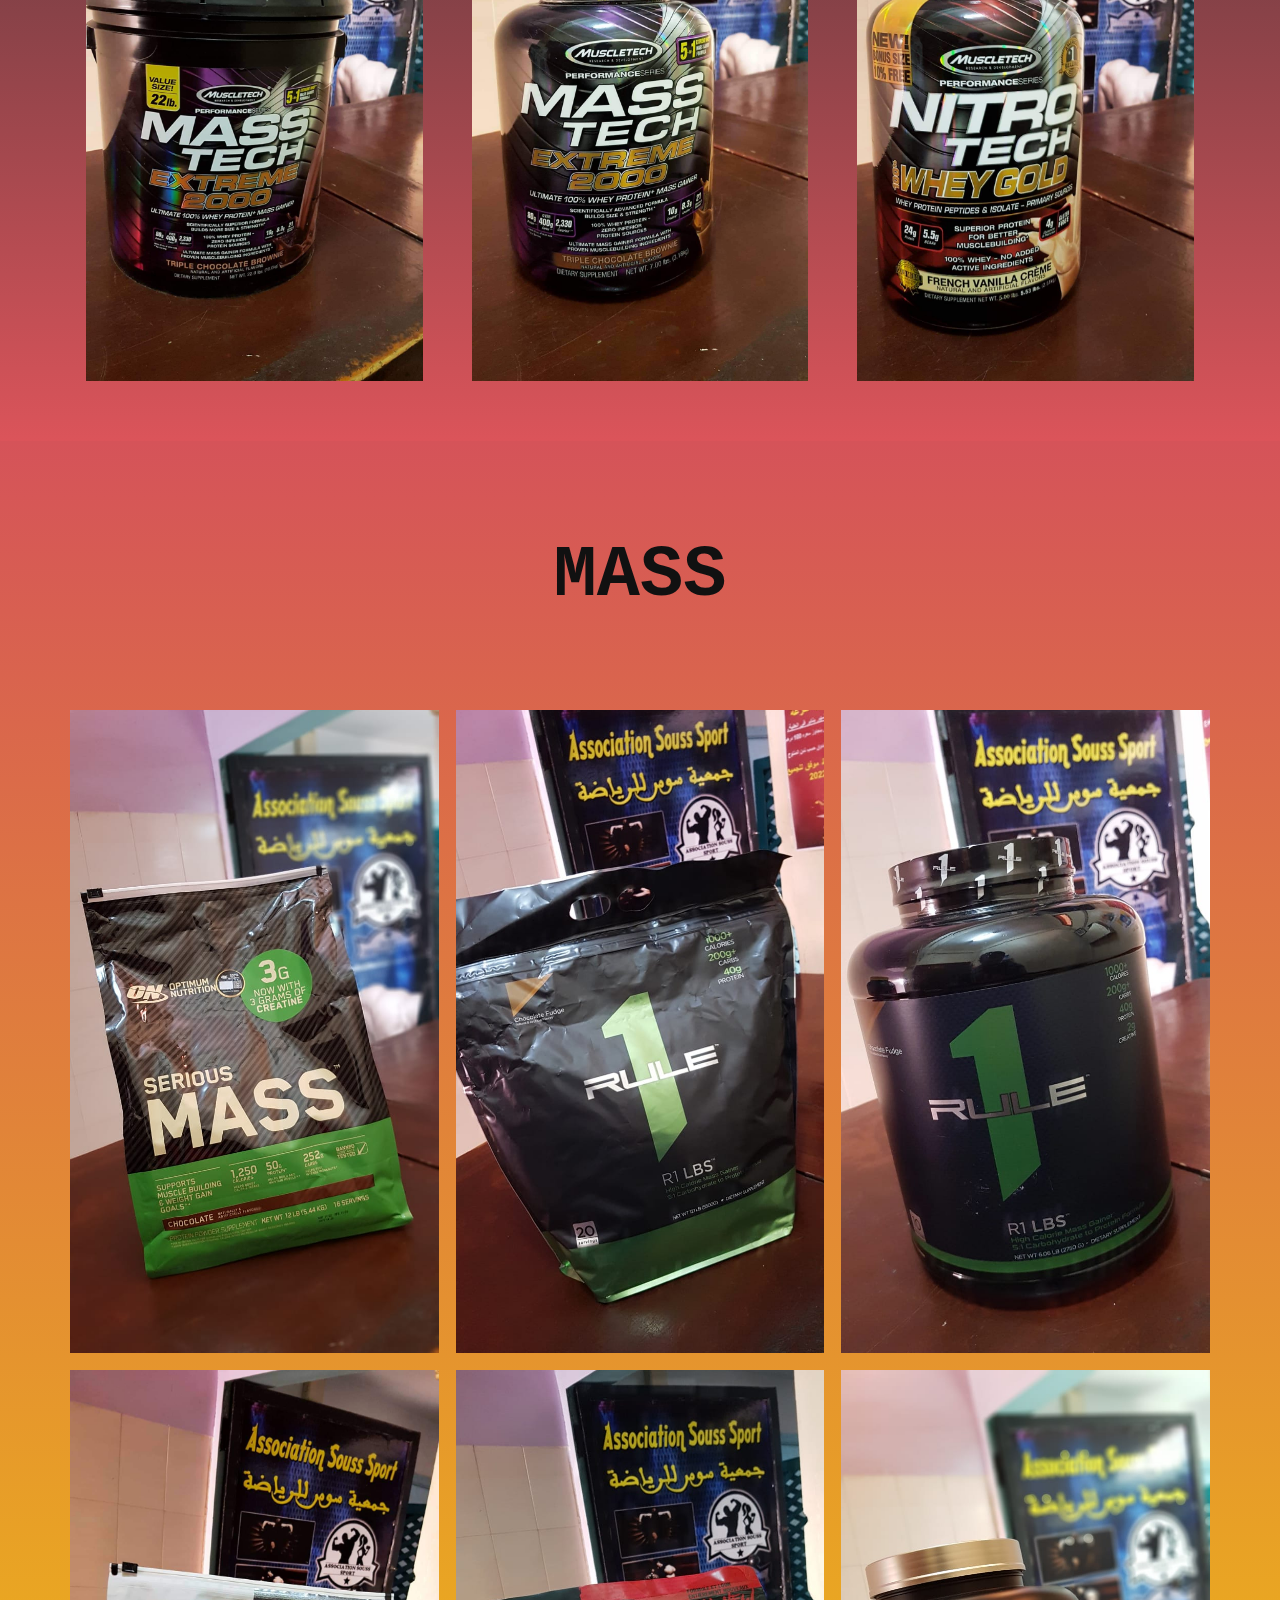
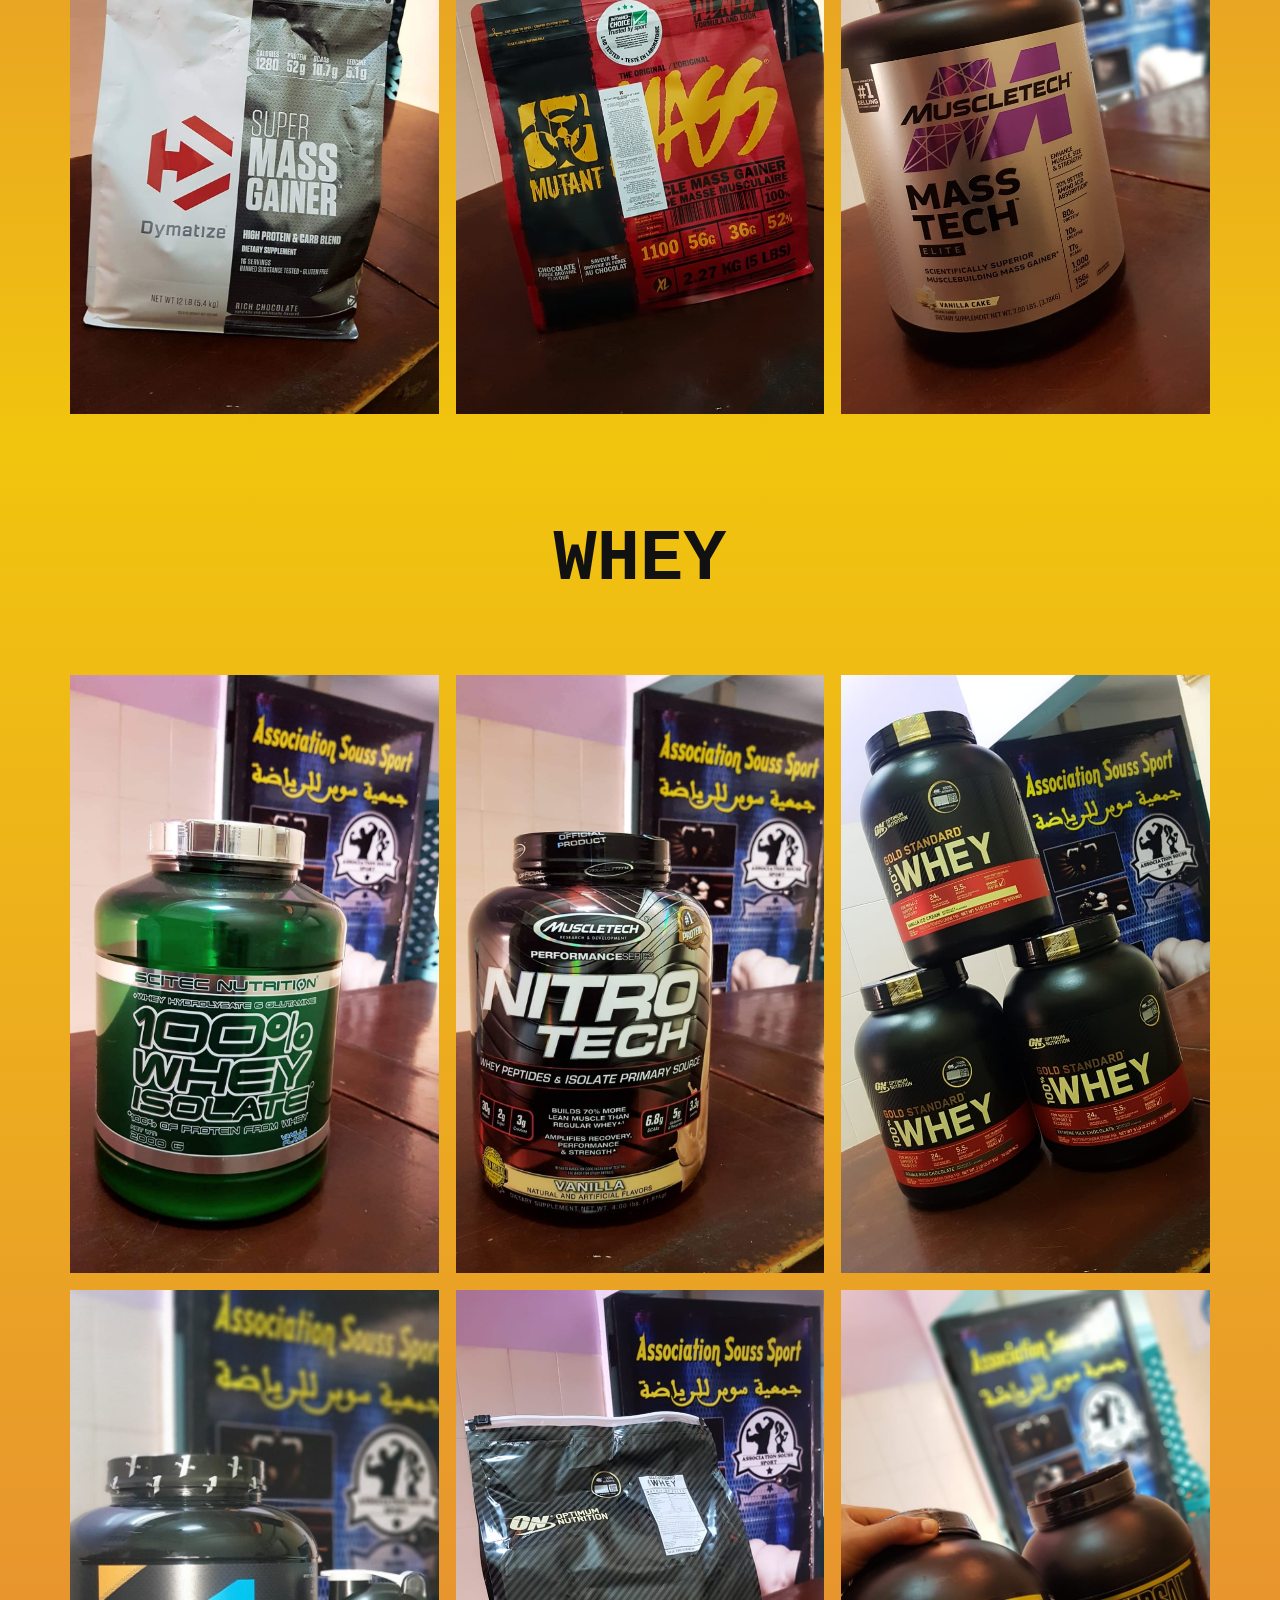
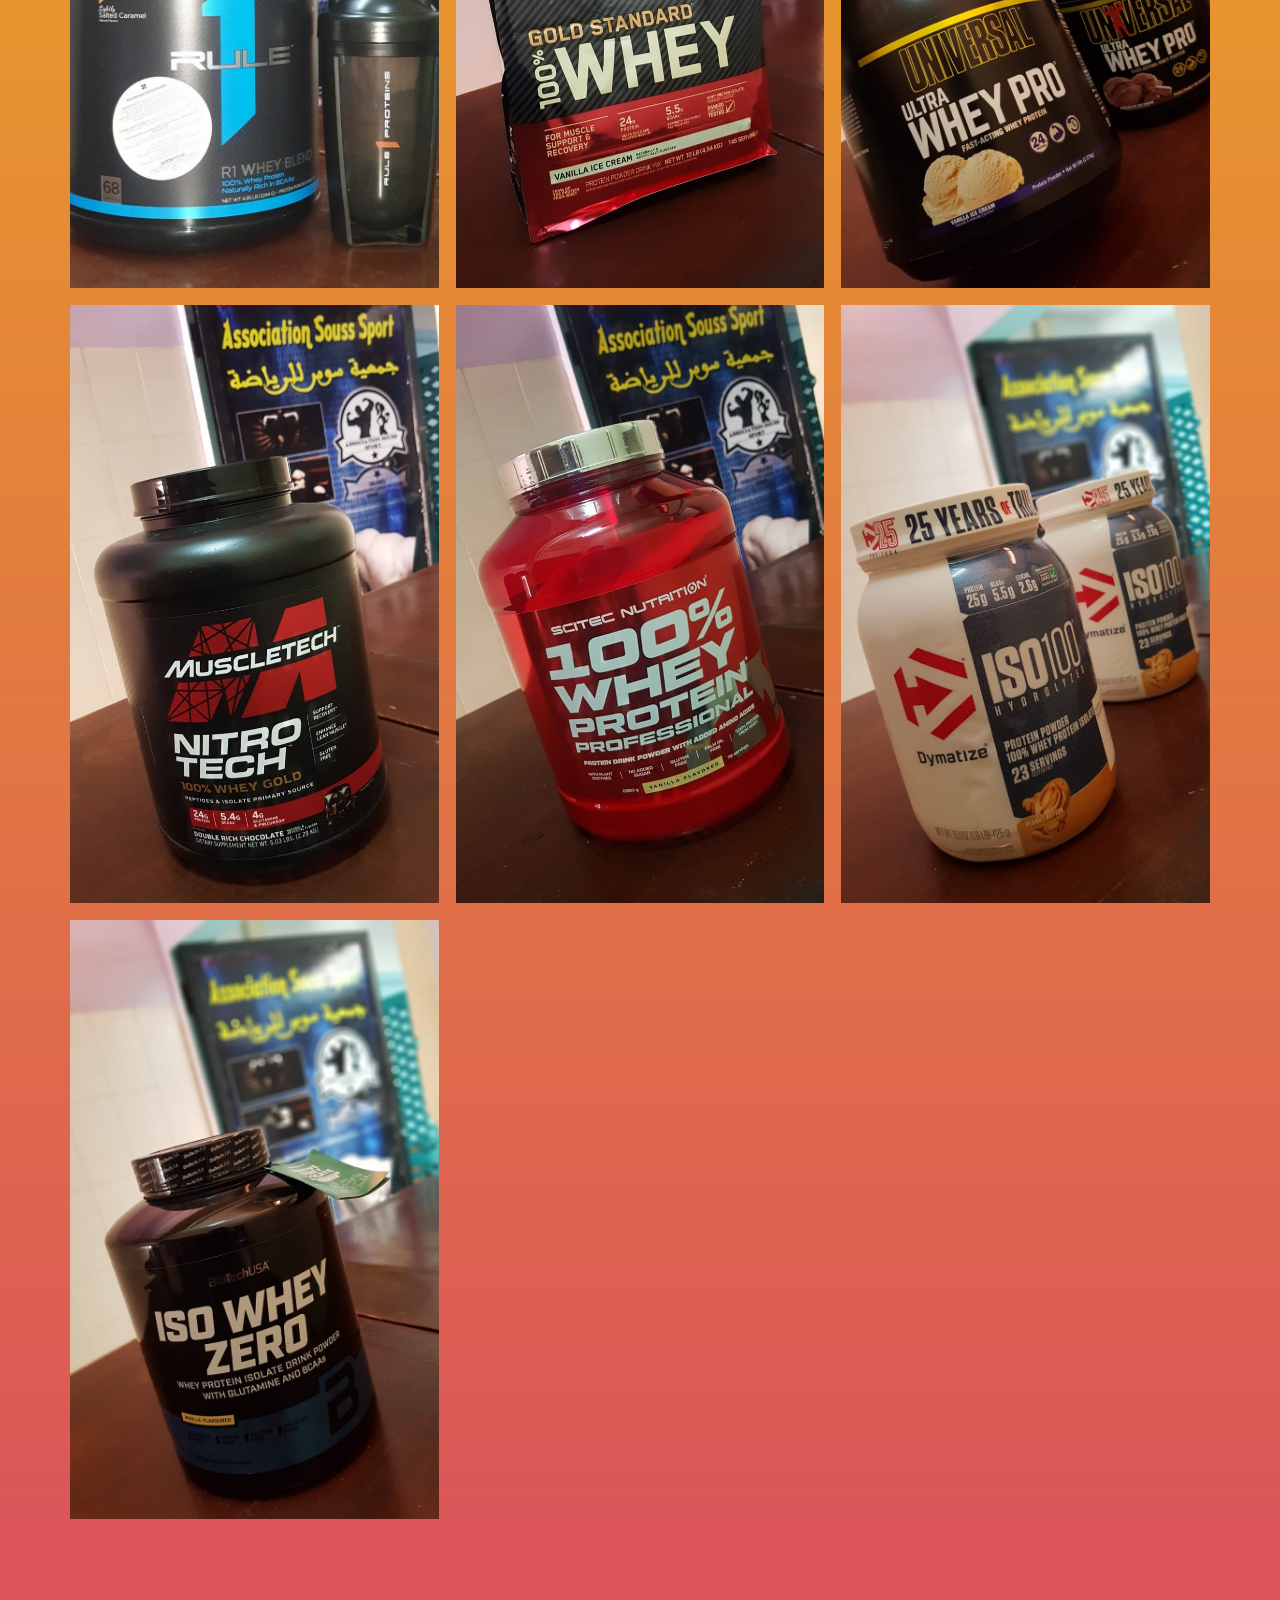
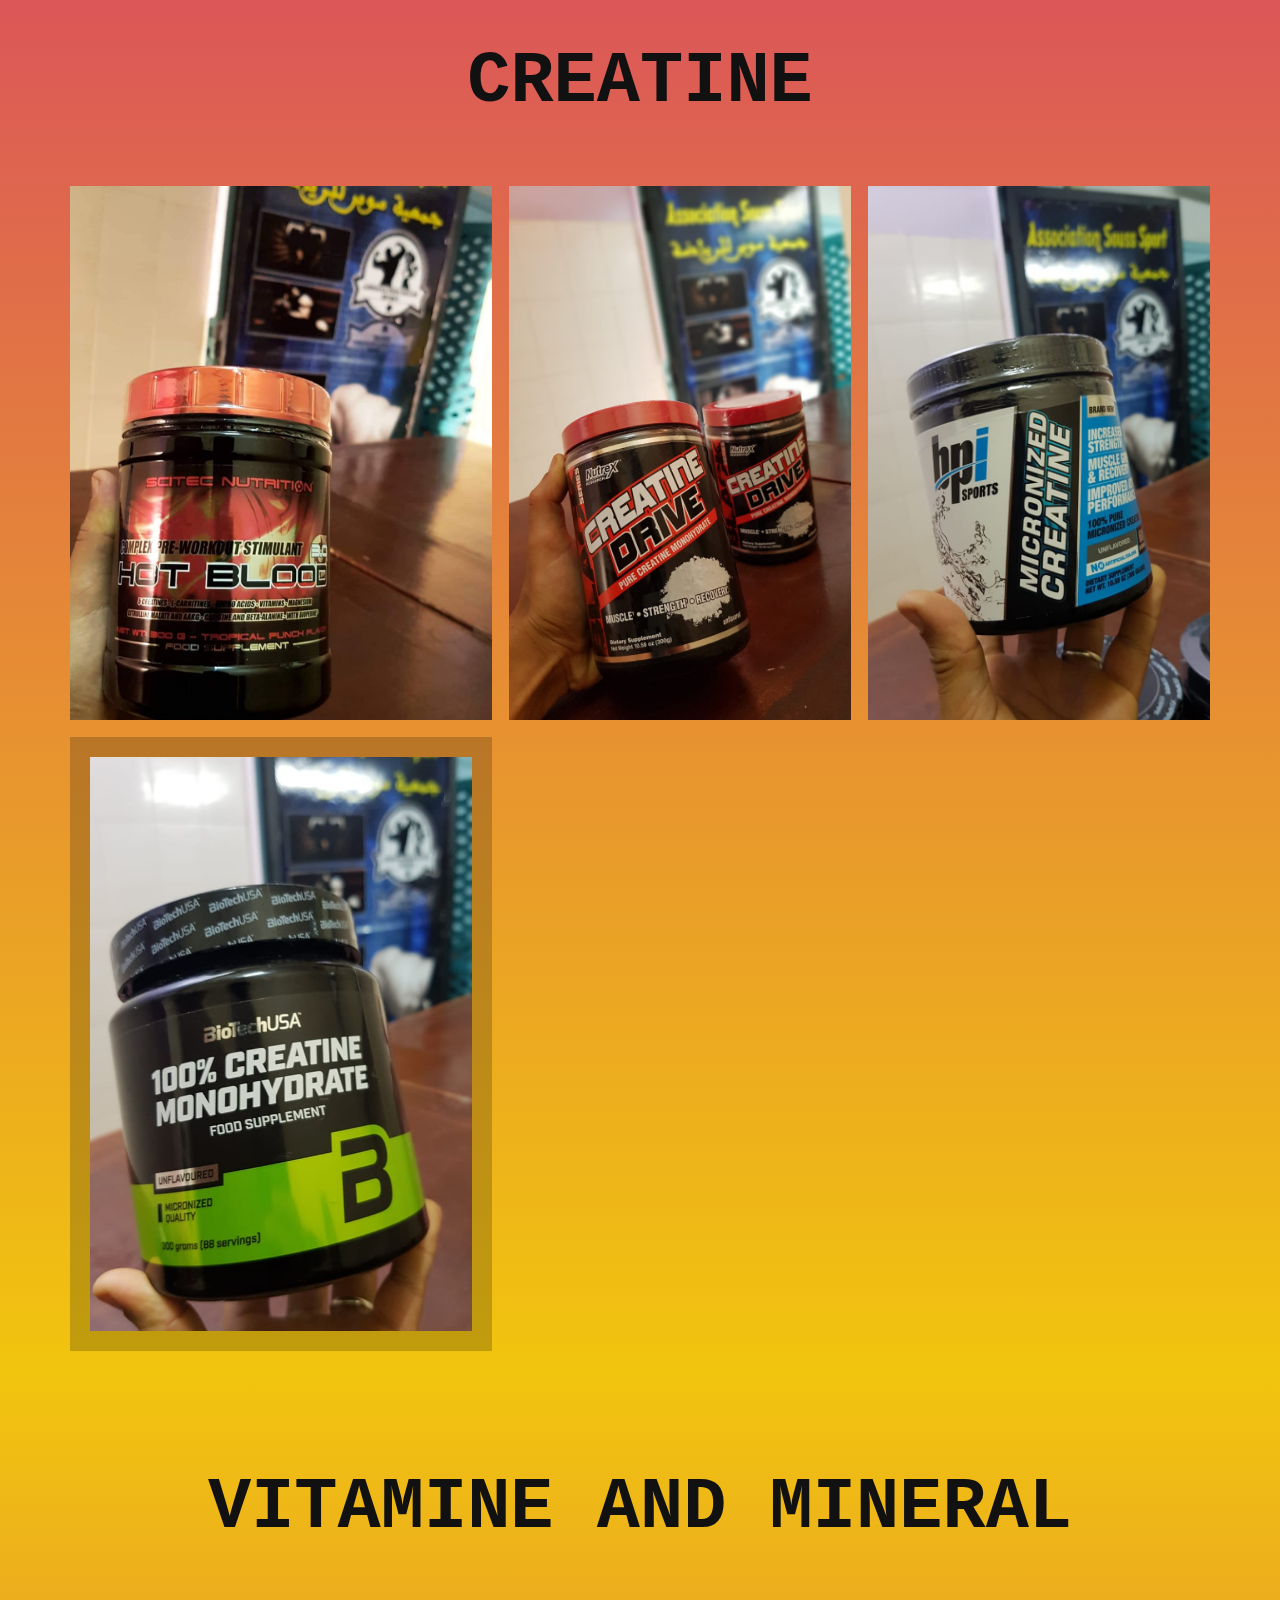
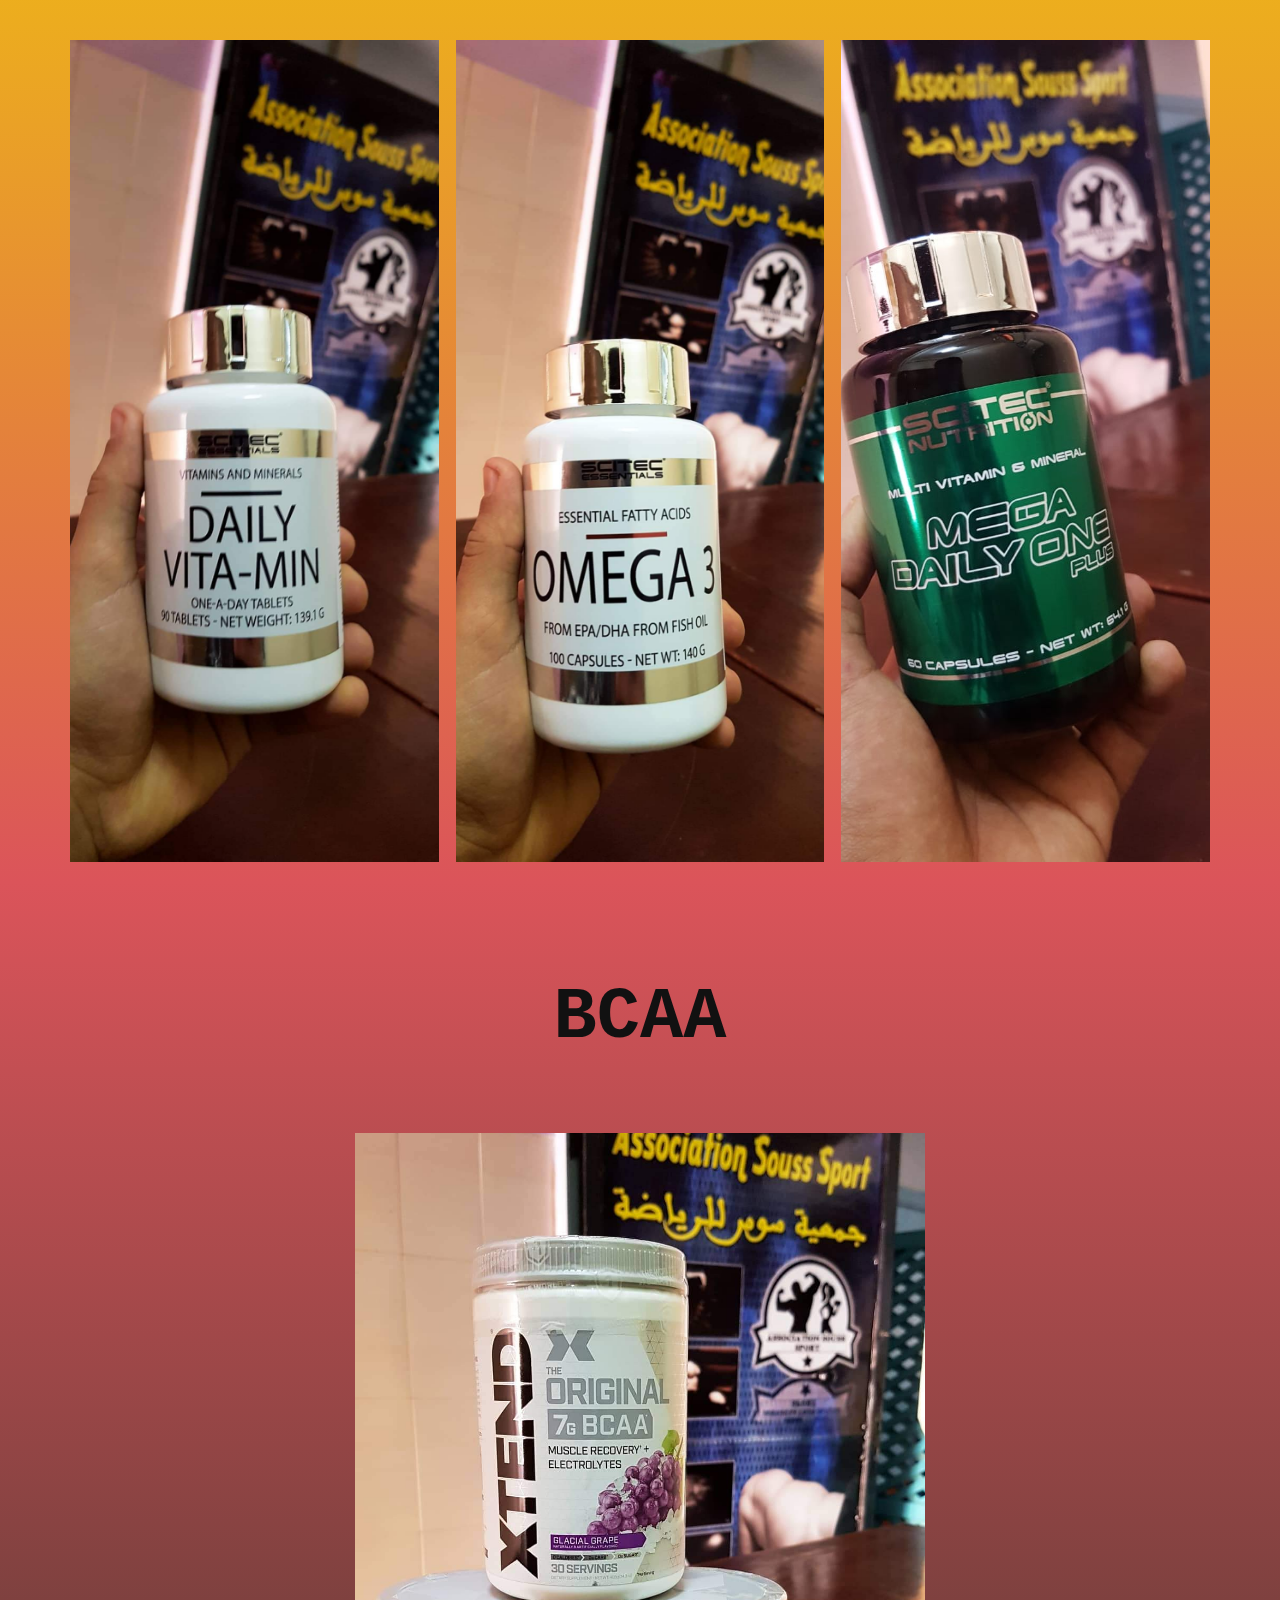
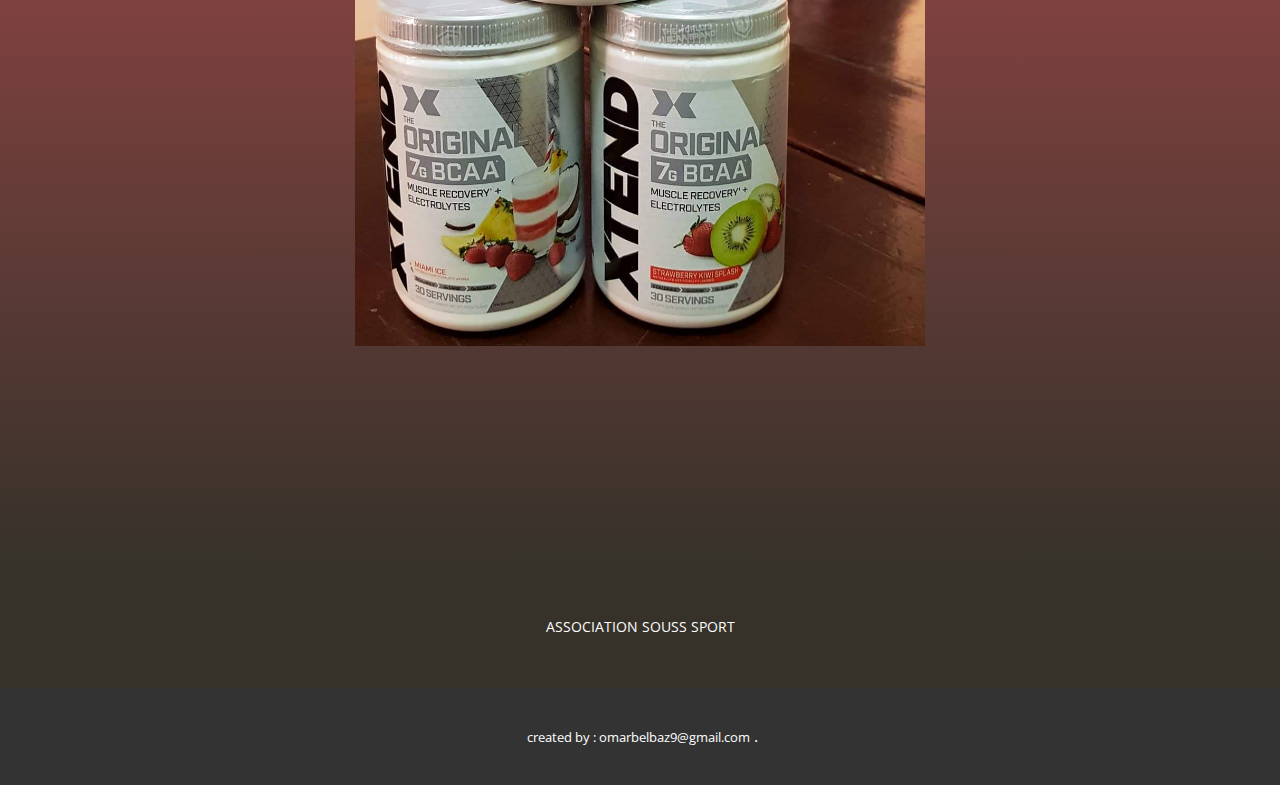
<file: product-.html>
<!DOCTYPE html>
<html style="font-size: 16px;">
  <head>
    <meta name="viewport" content="width=device-width, initial-scale=1.0">
    <meta charset="utf-8">
    <meta name="keywords" content="ASSOCIATION SOUSS SPORT&nbsp;​, 14H/5DAY, 💰, we sell">
    <meta name="description" content="">
    <title>product </title>
    <link rel="stylesheet" href="nicepage.css" media="screen">
<link rel="stylesheet" href="product-.css" media="screen">
    <script class="u-script" type="text/javascript" src="jquery.js" defer=""></script>
    <script class="u-script" type="text/javascript" src="nicepage.js" defer=""></script>
    <meta name="generator" content="Nicepage 4.11.3, nicepage.com">
    <link id="u-theme-google-font" rel="stylesheet" href="https://fonts.googleapis.com/css?family=Roboto:100,100i,300,300i,400,400i,500,500i,700,700i,900,900i|Open+Sans:300,300i,400,400i,500,500i,600,600i,700,700i,800,800i">
    <link id="u-page-google-font" rel="stylesheet" href="https://fonts.googleapis.com/css?family=Roboto+Condensed:300,300i,400,400i,700,700i">
    
    
    
    
    
    
    
    
    <script type="application/ld+json">{
		"@context": "http://schema.org",
		"@type": "Organization",
		"name": ""
}</script>
    <meta name="theme-color" content="#478ac9">
    <meta property="og:title" content="product">
    <meta property="og:type" content="website">
  </head>
  <body class="u-body u-xl-mode"><header class="u-black u-clearfix u-header u-header" id="sec-3398"><div class="u-clearfix u-sheet u-sheet-1">
        <nav class="u-menu u-menu-dropdown u-offcanvas u-menu-1">
          <div class="menu-collapse" style="font-size: 1rem; letter-spacing: 0px;">
            <a class="u-button-style u-custom-left-right-menu-spacing u-custom-padding-bottom u-custom-top-bottom-menu-spacing u-nav-link u-text-active-palette-1-base u-text-hover-palette-2-base" href="#">
              <svg class="u-svg-link" viewBox="0 0 24 24"><use xmlns:xlink="http://www.w3.org/1999/xlink" xlink:href="#menu-hamburger"></use></svg>
              <svg class="u-svg-content" version="1.1" id="menu-hamburger" viewBox="0 0 16 16" x="0px" y="0px" xmlns:xlink="http://www.w3.org/1999/xlink" xmlns="http://www.w3.org/2000/svg"><g><rect y="1" width="16" height="2"></rect><rect y="7" width="16" height="2"></rect><rect y="13" width="16" height="2"></rect>
</g></svg>
            </a>
          </div>
          <div class="u-nav-container">
            <ul class="u-nav u-unstyled u-nav-1"><li class="u-nav-item"><a class="u-button-style u-nav-link u-text-active-palette-1-base u-text-hover-palette-2-base" href="Home.html" style="padding: 10px 20px;">Home</a>
</li><li class="u-nav-item"><a class="u-button-style u-nav-link u-text-active-palette-1-base u-text-hover-palette-2-base" href="product-.html" style="padding: 10px 20px;">product </a>
</li><li class="u-nav-item"><a class="u-button-style u-nav-link u-text-active-palette-1-base u-text-hover-palette-2-base" href="Contact.html" style="padding: 10px 20px;">Contact</a>
</li></ul>
          </div>
          <div class="u-nav-container-collapse">
            <div class="u-black u-container-style u-inner-container-layout u-opacity u-opacity-95 u-sidenav">
              <div class="u-inner-container-layout u-sidenav-overflow">
                <div class="u-menu-close"></div>
                <ul class="u-align-center u-nav u-popupmenu-items u-unstyled u-nav-2"><li class="u-nav-item"><a class="u-button-style u-nav-link" href="Home.html">Home</a>
</li><li class="u-nav-item"><a class="u-button-style u-nav-link" href="product-.html">product </a>
</li><li class="u-nav-item"><a class="u-button-style u-nav-link" href="Contact.html">Contact</a>
</li></ul>
              </div>
            </div>
            <div class="u-black u-menu-overlay u-opacity u-opacity-70"></div>
          </div>
        </nav>
        <p class="u-text u-text-default u-text-1"> 🌍Oulad Teima, Taroudant, Maroc 83350&nbsp;</p>
      </div></header>
    <section class="u-align-center u-clearfix u-custom-color-1 u-section-1" id="sec-c9ca">
      <div class="u-clearfix u-sheet u-sheet-1">
        <h1 class="u-text u-text-default u-title u-text-1">
          <span style="font-weight: 700;">ASSOCIATION SOUSS SPORT</span>&nbsp;<span class="u-text-palette-3-base"></span>
        </h1>
        <div class="u-expanded-width u-list u-list-1">
          <div class="u-repeater u-repeater-1">
            <div class="u-align-center u-container-style u-gradient u-list-item u-repeater-item u-list-item-1">
              <div class="u-container-layout u-similar-container u-valign-top u-container-layout-1">
                <h1 class="u-custom-font u-font-roboto-condensed u-text u-text-body-alt-color u-text-default u-title u-text-2">14H/5DAY</h1>
                <p class="u-align-center u-text u-text-body-alt-color u-text-default u-text-3">FOR MEN MONDAY TILL SATRUDAY 9morning till 11 or 12 of midnight but men can not a​t friday and monday join from 6.30 till 8.30&nbsp;<br>
                  <br>FOR WOMEN MONDAY AND&nbsp;<br>FRIDAY AND WED<br> from 6.30till 8.30&nbsp;<br>&nbsp;<br>FOR TIME INFO CONTACT US
                </p>
              </div>
            </div>
            <div class="u-container-style u-gradient u-list-item u-repeater-item u-list-item-2">
              <div class="u-container-layout u-similar-container u-valign-top u-container-layout-2">
                <h1 class="u-custom-font u-font-roboto-condensed u-text u-text-body-alt-color u-text-default u-title u-text-4">💰</h1>
                <p class="u-align-center u-text u-text-body-alt-color u-text-default u-text-5">FOR BUYING THE PRODACT&nbsp;<br>CONTACT US&nbsp;<br>WE DELIVER PRODACT ALL&nbsp;<br>OVER THE COUNTRY (morocco)<br>?? only cash&nbsp; ??<br>YOU SCREENSHOT&nbsp;<br>THE PRODACT THAT<br>YOU WANT&nbsp;<br>THEN YOU CONTACT US BY NUMBER (WhatsApp) or email&nbsp;<br>,viste the contact page&nbsp;
                </p>
              </div>
            </div>
            <div class="u-align-center u-container-style u-gradient u-list-item u-repeater-item u-list-item-3">
              <div class="u-container-layout u-similar-container u-valign-top u-container-layout-3">
                <h1 class="u-custom-font u-font-roboto-condensed u-text u-text-body-alt-color u-text-default u-title u-text-6">we sell</h1>
                <p class="u-align-center u-text u-text-body-alt-color u-text-default u-text-7">&nbsp; GAINER&nbsp;<br>WHEY PROTEINE&nbsp;<br>CASEIN<br>MASS<br>CREATINE<br>BCAA<br>FISH OIL<br>PRE-WORKOUT SUPP
                </p>
              </div>
            </div>
          </div>
        </div>
      </div>
    </section>
    <section class="u-align-center u-clearfix u-gradient u-section-2" id="sec-b194">
      <div class="u-clearfix u-sheet u-sheet-1">
        <h2 class="u-custom-font u-font-courier-new u-text u-text-default u-text-1">MASS TECH-WHEY SERIES</h2>
        <div class="u-expanded-width u-gallery u-layout-grid u-lightbox u-show-text-on-hover u-gallery-1">
          <div class="u-gallery-inner u-gallery-inner-1">
            <div class="u-effect-fade u-gallery-item">
              <div class="u-back-slide" data-image-width="1080" data-image-height="1920">
                <img class="u-back-image u-expanded u-image-contain" src="IMG-20220603-WA0003.jpg">
              </div>
              <div class="u-over-slide u-shading u-over-slide-1">
                <h3 class="u-gallery-heading"></h3>
                <p class="u-gallery-text"></p>
              </div>
            </div>
            <div class="u-effect-fade u-gallery-item">
              <div class="u-back-slide" data-image-width="1080" data-image-height="1920">
                <img class="u-back-image u-expanded u-image-contain" src="IMG-20220603-WA0004.jpg">
              </div>
              <div class="u-over-slide u-shading u-over-slide-2">
                <h3 class="u-gallery-heading"></h3>
                <p class="u-gallery-text"></p>
              </div>
            </div>
            <div class="u-effect-fade u-gallery-item">
              <div class="u-back-slide" data-image-width="1080" data-image-height="1920">
                <img class="u-back-image u-expanded u-image-contain" src="IMG-20220603-WA0032.jpg">
              </div>
              <div class="u-over-slide u-shading u-over-slide-3">
                <h3 class="u-gallery-heading"></h3>
                <p class="u-gallery-text"></p>
              </div>
            </div>
          </div>
        </div>
      </div>
    </section>
    <section class="u-align-center u-clearfix u-gradient u-section-3" id="sec-a860">
      <div class="u-clearfix u-sheet u-sheet-1">
        <h2 class="u-custom-font u-font-courier-new u-text u-text-default u-text-1">MASS</h2>
        <div class="u-expanded-width u-gallery u-layout-grid u-lightbox u-show-text-on-hover u-gallery-1">
          <div class="u-gallery-inner u-gallery-inner-1">
            <div class="u-effect-fade u-gallery-item">
              <div class="u-back-slide" data-image-width="720" data-image-height="1280">
                <img class="u-back-image u-expanded" src="IMG-20220603-WA0026.jpg">
              </div>
              <div class="u-over-slide u-shading u-over-slide-1">
                <h3 class="u-gallery-heading"></h3>
                <p class="u-gallery-text"></p>
              </div>
            </div>
            <div class="u-effect-fade u-gallery-item" data-image-width="720" data-image-height="1280">
              <div class="u-back-slide">
                <img class="u-back-image u-expanded" src="IMG-20220603-WA0010.jpg">
              </div>
              <div class="u-over-slide u-shading u-over-slide-2">
                <h3 class="u-gallery-heading"></h3>
                <p class="u-gallery-text"></p>
              </div>
            </div>
            <div class="u-effect-fade u-gallery-item" data-image-width="720" data-image-height="1280">
              <div class="u-back-slide">
                <img class="u-back-image u-expanded" src="IMG-20220603-WA0009.jpg">
              </div>
              <div class="u-over-slide u-shading u-over-slide-3">
                <h3 class="u-gallery-heading"></h3>
                <p class="u-gallery-text"></p>
              </div>
            </div>
            <div class="u-effect-fade u-gallery-item">
              <div class="u-back-slide" data-image-width="1080" data-image-height="1920">
                <img class="u-back-image u-expanded" src="IMG-20220603-WA0031.jpg">
              </div>
              <div class="u-over-slide u-shading u-over-slide-4">
                <h3 class="u-gallery-heading"></h3>
                <p class="u-gallery-text"></p>
              </div>
            </div>
            <div class="u-effect-fade u-gallery-item">
              <div class="u-back-slide" data-image-width="720" data-image-height="1280">
                <img class="u-back-image u-expanded" src="IMG-20220603-WA0027.jpg">
              </div>
              <div class="u-over-slide u-shading u-over-slide-5">
                <h3 class="u-gallery-heading"></h3>
                <p class="u-gallery-text"></p>
              </div>
            </div>
            <div class="u-effect-fade u-gallery-item" data-image-width="960" data-image-height="1280">
              <div class="u-back-slide">
                <img class="u-back-image u-expanded" src="IMG-20220603-WA0013.jpg">
              </div>
              <div class="u-over-slide u-shading u-over-slide-6">
                <h3 class="u-gallery-heading"></h3>
                <p class="u-gallery-text"></p>
              </div>
            </div>
          </div>
        </div>
      </div>
    </section>
    <section class="u-align-center u-clearfix u-gradient u-section-4" id="sec-5d15">
      <div class="u-clearfix u-sheet u-sheet-1">
        <h2 class="u-custom-font u-font-courier-new u-text u-text-default u-text-1">WHEY</h2>
        <div class="u-expanded-width u-gallery u-layout-grid u-lightbox u-show-text-on-hover u-gallery-1">
          <div class="u-gallery-inner u-gallery-inner-1">
            <div class="u-effect-fade u-gallery-item" data-image-width="1080" data-image-height="1920">
              <div class="u-back-slide">
                <img class="u-back-image u-expanded" src="IMG-20220603-WA0030.jpg">
              </div>
              <div class="u-over-slide u-shading u-over-slide-1">
                <h3 class="u-gallery-heading"></h3>
                <p class="u-gallery-text"></p>
              </div>
            </div>
            <div class="u-effect-fade u-gallery-item" data-image-width="1080" data-image-height="1920">
              <div class="u-back-slide">
                <img class="u-back-image u-expanded" src="IMG-20220603-WA0021.jpg">
              </div>
              <div class="u-over-slide u-shading u-over-slide-2">
                <h3 class="u-gallery-heading"></h3>
                <p class="u-gallery-text"></p>
              </div>
            </div>
            <div class="u-effect-fade u-gallery-item" data-image-width="720" data-image-height="1280">
              <div class="u-back-slide">
                <img class="u-back-image u-expanded" src="IMG-20220603-WA0022.jpg">
              </div>
              <div class="u-over-slide u-shading u-over-slide-3">
                <h3 class="u-gallery-heading"></h3>
                <p class="u-gallery-text"></p>
              </div>
            </div>
            <div class="u-effect-fade u-gallery-item" data-image-width="960" data-image-height="1280">
              <div class="u-back-slide">
                <img class="u-back-image u-expanded" src="IMG-20220603-WA0024.jpg">
              </div>
              <div class="u-over-slide u-shading u-over-slide-4">
                <h3 class="u-gallery-heading"></h3>
                <p class="u-gallery-text"></p>
              </div>
            </div>
            <div class="u-effect-fade u-gallery-item" data-image-width="720" data-image-height="1280">
              <div class="u-back-slide">
                <img class="u-back-image u-expanded" src="IMG-20220603-WA0016.jpg">
              </div>
              <div class="u-over-slide u-shading u-over-slide-5">
                <h3 class="u-gallery-heading"></h3>
                <p class="u-gallery-text"></p>
              </div>
            </div>
            <div class="u-effect-fade u-gallery-item" data-image-width="960" data-image-height="1280">
              <div class="u-back-slide">
                <img class="u-back-image u-expanded" src="IMG-20220603-WA0017.jpg">
              </div>
              <div class="u-over-slide u-shading u-over-slide-6">
                <h3 class="u-gallery-heading"></h3>
                <p class="u-gallery-text"></p>
              </div>
            </div>
            <div class="u-effect-fade u-gallery-item" data-image-width="720" data-image-height="1280">
              <div class="u-back-slide">
                <img class="u-back-image u-expanded" src="IMG-20220603-WA0012.jpg">
              </div>
              <div class="u-over-slide u-shading u-over-slide-7">
                <h3 class="u-gallery-heading"></h3>
                <p class="u-gallery-text"></p>
              </div>
            </div>
            <div class="u-effect-fade u-gallery-item" data-image-width="720" data-image-height="1280">
              <div class="u-back-slide">
                <img class="u-back-image u-expanded" src="IMG-20220603-WA0011.jpg">
              </div>
              <div class="u-over-slide u-shading u-over-slide-8">
                <h3 class="u-gallery-heading"></h3>
                <p class="u-gallery-text"></p>
              </div>
            </div>
            <div class="u-effect-fade u-gallery-item" data-image-width="960" data-image-height="1280">
              <div class="u-back-slide">
                <img class="u-back-image u-expanded" src="IMG-20220603-WA0008.jpg">
              </div>
              <div class="u-over-slide u-shading u-over-slide-9">
                <h3 class="u-gallery-heading"></h3>
                <p class="u-gallery-text"></p>
              </div>
            </div>
            <div class="u-effect-fade u-gallery-item" data-image-width="960" data-image-height="1280">
              <div class="u-back-slide">
                <img class="u-back-image u-expanded" src="IMG-20220603-WA0015.jpg">
              </div>
              <div class="u-over-slide u-shading u-over-slide-10">
                <h3 class="u-gallery-heading"></h3>
                <p class="u-gallery-text"></p>
              </div>
            </div>
          </div>
        </div>
      </div>
    </section>
    <section class="u-align-center u-clearfix u-gradient u-section-5" id="sec-1ef1">
      <div class="u-clearfix u-sheet u-sheet-1">
        <h1 class="u-custom-font u-font-courier-new u-text u-text-default u-title u-text-1">CREATINE<span style="font-weight: 700;">
            <span style="font-weight: 400;"></span>
          </span>
        </h1>
        <div class="u-expanded-width u-gallery u-layout-grid u-lightbox u-show-text-on-hover u-gallery-1">
          <div class="u-gallery-inner u-gallery-inner-1">
            <div class="u-effect-fade u-gallery-item" data-image-width="1080" data-image-height="1920">
              <div class="u-back-slide">
                <img class="u-back-image u-expanded" src="IMG-20220603-WA0028.jpg">
              </div>
              <div class="u-over-slide u-shading u-over-slide-1">
                <h3 class="u-gallery-heading"></h3>
                <p class="u-gallery-text"></p>
              </div>
            </div>
            <div class="u-effect-fade u-gallery-item" data-image-width="960" data-image-height="1280">
              <div class="u-back-slide">
                <img class="u-back-image u-expanded" src="IMG-20220603-WA0020.jpg">
              </div>
              <div class="u-over-slide u-shading u-over-slide-2">
                <h3 class="u-gallery-heading"></h3>
                <p class="u-gallery-text"></p>
              </div>
            </div>
            <div class="u-effect-fade u-gallery-item" data-image-width="720" data-image-height="1280">
              <div class="u-back-slide">
                <img class="u-back-image u-expanded" src="IMG-20220603-WA0014.jpg">
              </div>
              <div class="u-over-slide u-shading u-over-slide-3">
                <h3 class="u-gallery-heading"></h3>
                <p class="u-gallery-text"></p>
              </div>
            </div>
            <div class="u-effect-fade u-gallery-item u-gallery-item-4" data-image-width="720" data-image-height="1280">
              <div class="u-back-slide u-back-slide-4">
                <img class="u-back-image u-expanded u-back-image-4" src="IMG-20220603-WA0005.jpg">
              </div>
              <div class="u-over-slide u-shading u-over-slide-4">
                <h3 class="u-gallery-heading"></h3>
                <p class="u-gallery-text"></p>
              </div>
            </div>
          </div>
        </div>
      </div>
    </section>
    <section class="u-align-center u-clearfix u-gradient u-section-6" id="sec-2212">
      <div class="u-clearfix u-sheet u-sheet-1">
        <h2 class="u-custom-font u-font-courier-new u-text u-text-default u-text-1">VITAMINE AND MINERAL</h2>
        <div class="u-expanded-width u-gallery u-layout-grid u-lightbox u-show-text-on-hover u-gallery-1">
          <div class="u-gallery-inner u-gallery-inner-1">
            <div class="u-effect-fade u-gallery-item">
              <div class="u-back-slide" data-image-width="1080" data-image-height="1920">
                <img class="u-back-image u-expanded" src="IMG-20220603-WA0001.jpg">
              </div>
              <div class="u-over-slide u-shading u-over-slide-1">
                <h3 class="u-gallery-heading"></h3>
                <p class="u-gallery-text"></p>
              </div>
            </div>
            <div class="u-effect-fade u-gallery-item">
              <div class="u-back-slide" data-image-width="1080" data-image-height="1920">
                <img class="u-back-image u-expanded" src="IMG-20220603-WA0000.jpg">
              </div>
              <div class="u-over-slide u-shading u-over-slide-2">
                <h3 class="u-gallery-heading"></h3>
                <p class="u-gallery-text"></p>
              </div>
            </div>
            <div class="u-effect-fade u-gallery-item">
              <div class="u-back-slide" data-image-width="720" data-image-height="1280">
                <img class="u-back-image u-expanded" src="IMG-20220603-WA0018.jpg">
              </div>
              <div class="u-over-slide u-shading u-over-slide-3">
                <h3 class="u-gallery-heading"></h3>
                <p class="u-gallery-text"></p>
              </div>
            </div>
          </div>
        </div>
      </div>
    </section>
    <section class="u-align-center u-clearfix u-gradient u-section-7" id="sec-b94c">
      <div class="u-clearfix u-sheet u-sheet-1">
        <h2 class="u-custom-font u-font-courier-new u-text u-text-default u-text-1">BCAA</h2>
        <img class="u-image u-image-default u-image-1" src="IMG-20220603-WA0002.jpg" alt="" data-image-width="1080" data-image-height="1920">
      </div>
    </section>
    
    
    <footer class="u-align-center u-clearfix u-custom-color-3 u-footer u-footer" id="sec-7ba0"><div class="u-clearfix u-sheet u-sheet-1">
        <p class="u-small-text u-text u-text-variant u-text-1">ASSOCIATION SOUSS SPORT</p>
      </div></footer>
    <section class="u-backlink u-clearfix u-grey-80">
      <a class="u-link" href="" target="_blank">
        <span></span>
      </a>
      <p class="u-text">
        <span>created by : omarbelbaz9@gmail.com</span>
      </p>
      <a class="u-link" href="" target="_blank">
        <span></span>
      </a>. 
    </section>
  </body>
</html>
</file>
